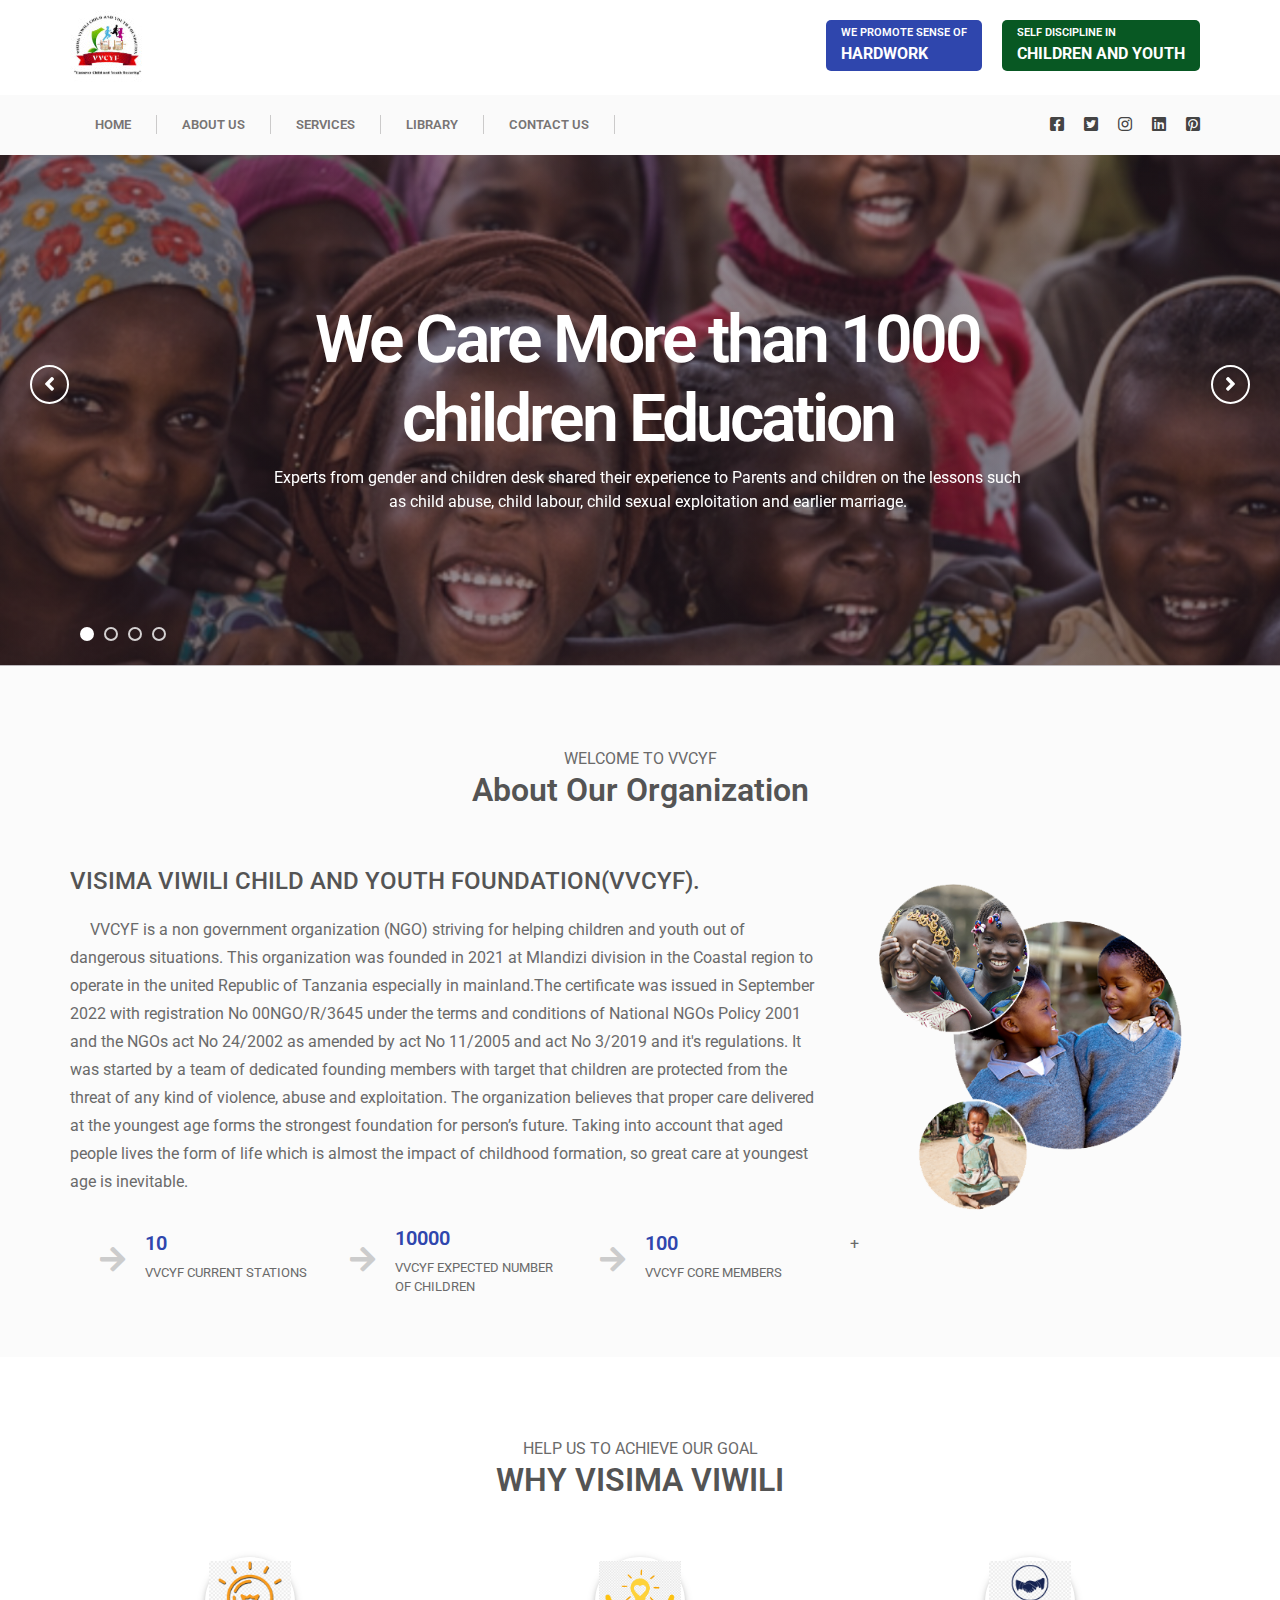
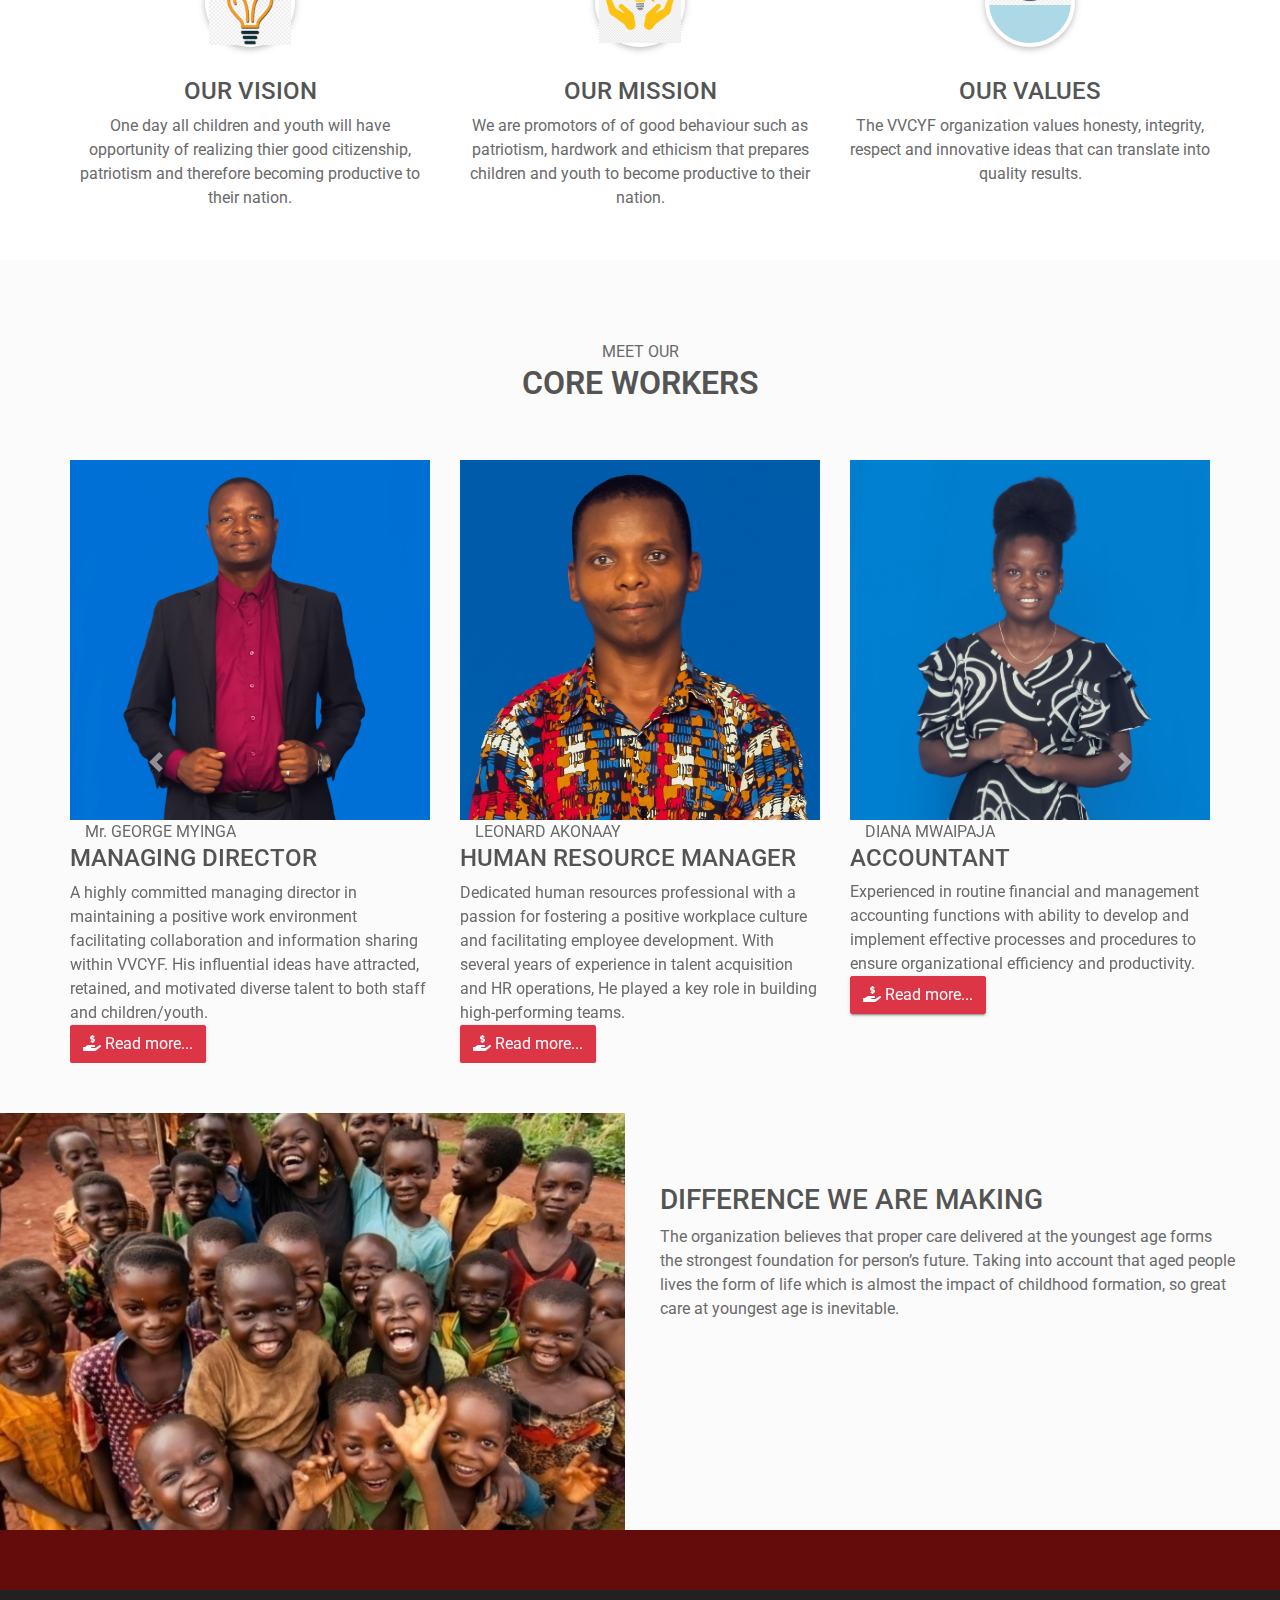
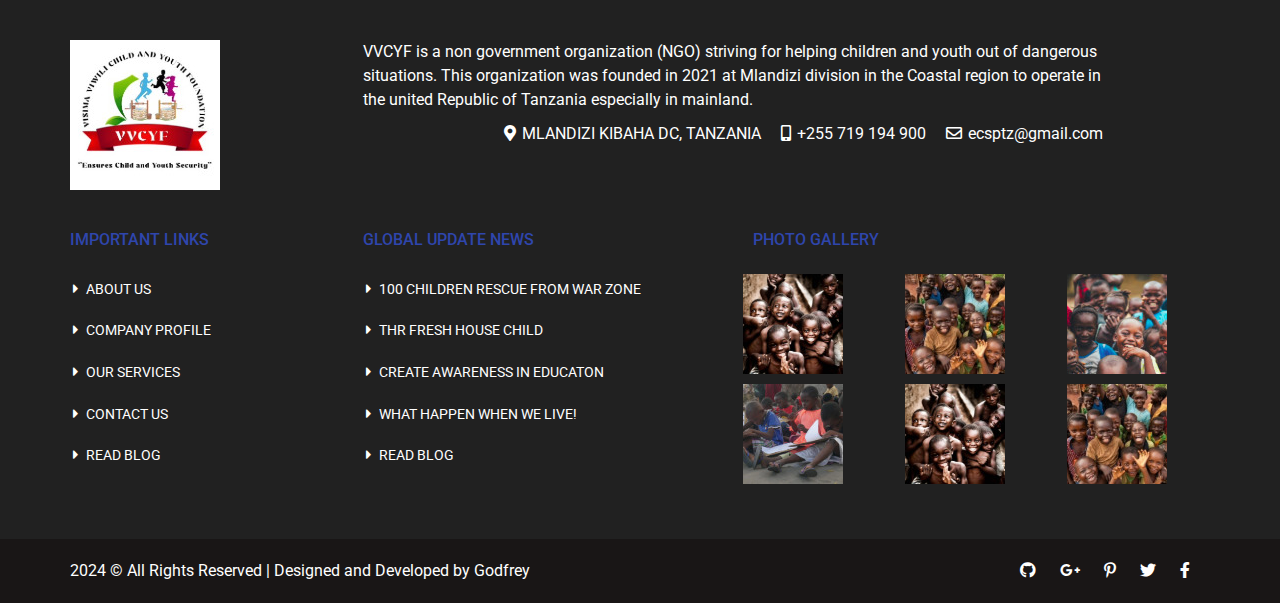
<file: index.html>
<!doctype html>
<html lang="en">

<head>
    <meta charset="utf-8">
    <meta name="viewport" content="width=device-width, initial-scale=1, shrink-to-fit=no">
    <title>VCCYF</title>
    <link rel="shortcut icon" href="assets/images/logo.jpg" type="image/x-icon">
    <link href="https://fonts.googleapis.com/css?family=Roboto:100,300,400,500,700,900" rel="stylesheet">
    <link rel="shortcut icon" href="assets/images/fav.jpg">
    <link rel="stylesheet" href="assets/css/bootstrap.min.css">
    <link rel="stylesheet" href="assets/css/all.min.css">
    <link rel="stylesheet" href="assets/plugins/slider/css/owl.carousel.min.css">
    <link rel="stylesheet" href="assets/plugins/slider/css/owl.theme.default.css">
    <link rel="stylesheet" type="text/css" href="assets/css/style.css" />
</head>

<body>
    <!-- ******************** Header Starts Here ******************* -->
    <header>
        <div class="container-fluid header-top">
            <div class="container">
                <div class="row">
                    <div class="col-md-3 logo-dv">
                        <img src="assets/images/logo_2.jpg" alt="">
                    </div>
                    <div class="col-md-9 bonto">
                        <ul>
                            <li>
                                <div class="donta-btn">
                                    <p>We promote sense of</p>
                                    <strong>Hardwork</strong>
                                </div>
                            </li>
                            <li>
                                <div class="voltterr-btn">
                                    <p>Self Discipline in</p>
                                    <strong>Children and Youth</strong>
                                </div>
                            </li>
                        </ul>
                    </div>
                </div>
            </div>
        </div>

        <!-- ******************** Nav Starts Here ******************* -->

        <div id="menu-jk" class="headwe-nav container-fluid">
            <div class="container">
                <div class="row">
                    <div class="col-lg-9 nav-div">
                        <nav class="navbar navbar-expand-lg navbar-light     ">
                            <button class="navbar-toggler" type="button" data-toggle="collapse"
                                data-target="#navbarTogglerDemo03" aria-controls="navbarTogglerDemo03"
                                aria-expanded="false" aria-label="Toggle navigation">
                                <span class="navbar-toggler-icon"></span>
                            </button>


                            <div class="collapse navbar-collapse" id="navbarTogglerDemo03">
                                <ul class="navbar-nav mr-auto mt-2 mt-lg-0">
                                    <li class="nav-item active">
                                        <a class="nav-link" href="index.html">Home </a>
                                    </li>
                                    <li class="nav-item">
                                        <a class="nav-link" href="about_us.html">About Us</a>
                                    </li>
                                    <li class="nav-item">
                                        <a class="nav-link " href="causes.html">Services</a>
                                    </li>
                                    <!-- <li class="nav-item">
                                <a class="nav-link " href="events.html"  >Events</a>
                              </li> -->
                                    <!-- <li class="nav-item">
                                        <a class="nav-link " href="blog.html">Blog</a>
                                    </li> -->
                                    <li class="nav-item">
                                        <a class="nav-link " href="library.html">Library</a>
                                    </li>
                                    <li class="nav-item">
                                        <a class="nav-link " href="contact_us.html">Contact US</a>
                                    </li>
                                </ul>

                            </div>
                        </nav>
                    </div>
                    <div class="col-lg-3 d-none d-lg-block social-div">
                        <ul class="ulright">
                            <li>
                                <a href="https://www.facebook.com/profile.php?id=100074180782464&mibextid=ZbWKwL" target="_blank">
                                    <i class="fab fa-facebook-square"></i>
                                </a>
                            </li>
                            <li>
                                <a href="https://twitter.com/vvcyf12345?t=Qtpxn9apxXy9OroY_RPIpQ&s=08" target="_blank">
                                    <i class="fab fa-twitter-square"></i>
                                </a>
                            </li>
                            <li>
                                <a href="https://www.instagram.com/stories/vvcyf/3424806337606519850?utm_source=ig_story_item_share&igsh=MTVjM2R4anljZDg3Mg==" target="_blank">
                                    <i class="fab fa-instagram"></i>
                                </a>
                            </li>
                            <li>
                                <a href="https://www.linkedin.com" target="_blank">
                                    <i class="fab fa-linkedin"></i>
                                </a>
                            </li>
                            <li>
                                <a href="https://www.pinterest.com" target="_blank">
                                    <i class="fab fa-pinterest-square"></i>
                                </a>
                            </li>
                        </ul>
                    </div>
                    
                </div>
            </div>
        </div>
    </header>

    <!-- ******************** Slider Starts Here ******************* -->



    <div class="slider">
        <!-- Set up your HTML -->
        <div class="owl-carousel ">
            <div class="slider-img">
                <div class="item">
                    <div class="slider-img"><img src="assets/images/slider/slider_g.jpg" alt=""></div>
                    <div class="container">
                        <div class="row">
                            <div class="col-lg-offset-2 col-lg-8 col-md-offset-2 col-md-8 col-sm-12 col-xs-12">
                                <div class="animated bounceInDown slider-captions">
                                    <h1 class="slider-title">We Care More than 1000 children Education</h1>
                                    <p class="slider-text hidden-xs">Experts from gender and children desk shared their
                                        experience to Parents and children on the lessons such as child abuse, child
                                        labour, child sexual exploitation and earlier marriage.</p>

                                </div>
                            </div>
                        </div>
                    </div>
                </div>
            </div>
            <div class="item">
                <div class="slider-img"><img src="assets/images/slider/g.jpg" alt=""></div>
                <div class="container">
                    <div class="row">
                        <div class="col-lg-offset-2 col-lg-8 col-md-offset-2 col-md-8 col-sm-12 col-xs-12">
                            <div class="slider-captions ">
                                <h1 class="slider-title">It's time for better help.</h1>
                                <p class="slider-text hidden-xs">In relation to self discipline, children are trained to
                                    adhere time management when performing their tasks.</p>

                            </div>
                        </div>
                    </div>
                </div>
            </div>
            <div class="item">
                <div class="slider-img"><img src="assets/images/slider/slider-3.jpg" alt=""></div>
                <div class="container">
                    <div class="row">
                        <div class="col-lg-offset-2 col-lg-8 col-md-offset-2 col-md-8 col-sm-12 col-xs-12">
                            <div class="slider-captions ">
                                <h1 class="slider-title">Insuarance Make your life Happy</h1>
                                <p class="slider-text hidden-xs">VVCYF prepare children and youth with mindset of self
                                    discipline. They are trained to control and conduct themself not only for personal
                                    improvement, but for the improvement of their future professional life too,</p>

                            </div>
                        </div>
                    </div>
                </div>
            </div>
            <div class="item">
                <div class="slider-img"><img src="assets/images/slider/v.png" alt=""></div>
                <div class="container">
                    <div class="row">
                        <div class="col-lg-offset-2 col-lg-8 col-md-offset-2 col-md-8 col-sm-12 col-xs-12">
                            <div class="slider-captions ">
                                <h1 class="slider-title">Every child Desrve to survive</h1>
                                <p class="slider-text hidden-xs">We incultivate with self discipline which will motivate
                                    them to achieve their target and perform better by never taking their job for
                                    granted..</p>

                            </div>
                        </div>
                    </div>
                </div>
            </div>

        </div>
    </div>

    <!-- ******************** About US Starts Here ******************* -->

    <div class="about-us">
        <div class="container">
            <div class="session-title">
                <p>Welcome to VVCYF</p>
                <h2>About Our Organization</h2>
            </div>
            <div class="about-row row">
                <div class="col-md-8">
                    <div class="abut-detail">
                        <h4>VISIMA VIWILI CHILD AND YOUTH FOUNDATION(VVCYF).</h4>
                        <p>VVCYF is a non government organization (NGO) striving for helping children and youth out of
                            dangerous situations. This organization was founded in 2021 at Mlandizi division in the
                            Coastal region to operate in the united Republic of Tanzania especially in mainland.The
                            certificate was issued in September 2022 with registration No 00NGO/R/3645 under the terms
                            and conditions of National NGOs Policy 2001 and the NGOs act No 24/2002 as amended by act No
                            11/2005 and act No 3/2019 and it's regulations. It was started by a team of dedicated
                            founding members with target that children are protected from the threat of any kind of
                            violence, abuse and exploitation. The organization believes that proper care delivered at
                            the youngest age forms the strongest foundation for person’s future. Taking into account
                            that aged people lives the form of life which is almost the impact of childhood formation,
                            so great care at youngest age is inevitable.</p>
                    </div>


                    <div class="row diag-ro">
                        <div class="about-diag">
                            <div class="icon"><i class="fas fa-arrow-right"></i></div>
                            <div class="tex">
                                <h5>10</h5>
                                <p>VVCYF Current stations</p>
                            </div>
                        </div>
                        <div class="about-diag">
                            <div class="icon"><i class="fas fa-arrow-right"></i></div>
                            <div class="tex">
                                <h5>10000</h5>
                                <p>VVCYF Expected number of children</p>
                            </div>
                        </div>
                        <div class="about-diag">
                            <div class="icon"><i class="fas fa-arrow-right"></i></div>
                            <div class="tex">
                                <h5>100</h5>
                                <p>VVCYF Core members</p>
                            </div>
                        </div>
                    </div>
                </div>
                <div class="col-md-4">
                    <img src="assets/images/about_img.png" alt=""> +
                </div>
            </div>
        </div>
    </div>

    <!-- ******************** Services Starts Here ******************* -->

    <section class="services container-fluid">
        <div class="container">
            <div class="session-title">
                <p>Help us to Achieve our Goal</p>
                <h2>WHY VISIMA VIWILI</h2>
            </div>
            <div class="service-row row">
                <div class="col-md-4">
                    <div class="servic-col">
                        <div class="servic-round">
                            <!-- <i class="fal fa-users" style=""></i> -->

                            <div class="caus-img">
                                <img src="assets/images/vision.png" alt="">
                            </div>
                            <!-- <p>Donate</p>  -->
                        </div>
                        <h4>OUR VISION</h4>
                        <p>One day all children and youth will have opportunity of realizing thier good citizenship,
                            patriotism and therefore becoming productive to their nation. </p>
                    </div>
                </div>
                <div class="col-md-4">
                    <div class="servic-col">
                        <div class="servic-round">
                            <div class="caus-img">
                                <img src="assets/images/mission.png" alt="">
                            </div>
                            <!-- <p>Donate</p>  -->
                        </div>
                        <h4>OUR MISSION</h4>
                        <p>We are promotors of of good behaviour such as patriotism, hardwork and ethicism that prepares
                            children and youth to become productive to their nation. </p>
                    </div>
                </div>
                <div class="col-md-4">
                    <div class="servic-col">
                        <div class="servic-round">
                            <div class="caus-img">
                                <img src="assets/images/values.png" alt="">
                            </div>
                            <!-- <p>Donate</p>  -->
                        </div>
                        <h4>OUR VALUES</h4>
                        <p>The VVCYF organization values honesty, integrity, respect and innovative ideas that can
                            translate into quality results.</p>
                    </div>
                </div>
            </div>
        </div>
    </section>



    <!-- ******************** Services Starts Here ******************* -->
    <section class="container-fluid causes">
        <div class="container">
            <div class="session-title row">
                <p>Meet our</p>
                <h2>CORE WORKERS</h2>
            </div>

           

            <div id="coreWorkersCarousel" class="carousel slide" data-ride="carousel">
                <div class="carousel-inner">

                    <div class="carousel-item active">
                        <div class="row">
                            <div class="col-md-4">
                                <div class="causen-ccover">  
                                    <div class="caus-img">
                                        <img src="assets/images/6.jpg" alt="Mr. GEORGE MYINGA" class="d-block w-100">
                                    </div>
                                    <div class="caus-info row no-margin">
                                        <span class="left-info col-12">
                                            Mr. GEORGE MYINGA
                                        </span>
                                    </div>
                                    <div class="caus-detail">
                                        <h4>MANAGING DIRECTOR</h4>
                                        <p>A highly committed managing director in maintaining a positive work environment facilitating collaboration and information sharing within VVCYF. 
                                            His influential  ideas  have attracted,  retained, and motivated diverse talent to both staff and children/youth.</p>
                                    </div>
                                    <div class="donat-btn">
                                        <button class="btn btn-danger"><i class="fas fa-hand-holding-usd"></i> Read
                                            more...</button>
                                    </div>
                                </div>
                            </div>
                            <!-- Repeat for the other team members -->
                            <div class="col-md-4">
                                <div class="causen-ccover">
                                    <div class="caus-img">
                                        <img src="assets/images/1.jpg" alt="LEONARD AKONAAY" class="d-block w-100">
                                    </div>
                                    <div class="caus-info row no-margin">
                                        <span class="left-info col-12">
                                            LEONARD AKONAAY
                                        </span>
                                    </div>
                                    <div class="caus-detail">
                                        <h4>HUMAN RESOURCE MANAGER</h4>
                                        <p>Dedicated human resources professional with a passion for fostering a positive workplace culture and facilitating employee development. With several years of experience in talent acquisition and HR operations, He played a key role in building high-performing teams.</p>
                                    </div>
                                    <div class="donat-btn">
                                        <button class="btn btn-danger"><i class="fas fa-hand-holding-usd"></i> Read
                                            more...</button>
                                    </div>
                                </div>
                            </div>
                            <div class="col-md-4">
                                <div class="causen-ccover">
                                    <div class="caus-img">
                                        <img src="assets/images/3.jpg" alt="DIANA MWAIPAYA" class="d-block w-100">
                                    </div>
                                    <div class="caus-info row no-margin">
                                        <span class="left-info col-12">
                                            DIANA MWAIPAJA
                                        </span>
                                    </div>
                                    <div class="caus-detail">
                                        <h4>ACCOUNTANT</h4>
                                        <p>Experienced in routine financial and management accounting functions with ability to develop and implement effective processes and procedures to ensure organizational efficiency and productivity.</p>
                                    </div>
                                    <div class="donat-btn">
                                        <button class="btn btn-danger"><i class="fas fa-hand-holding-usd"></i> Read
                                            more...</button>
                                    </div>
                                </div>
                            </div>
                        </div>
                    </div>

                  
                    <div class="carousel-item">
                        <div class="row">
                            <div class="col-md-4">
                                <div class="causen-ccover">
                                    <div class="caus-img">
                                        <img src="assets/images/daudi.png" alt="Mr. GEORGE MYINGA"
                                            class="d-block w-100">
                                    </div>
                                    <div class="caus-info row no-margin">
                                        <span class="left-info col-12">
                                            Mr. DAUDI ABEL KANDONGA
                                        </span>
                                    </div>
                                    <div class="caus-detail">
                                        <h4>CULTURE, ARTS & SPORTS OFFICER.</h4>
                                        <p>Experienced in visualizing and developing child's in born talents.

                                            He has responsibility to foster, facilitate, and promote good cultural
                                            values and norms, art games, and sports for child's cognitive and physical
                                            development.</p>
                                    </div>
                                    <div class="donat-btn">
                                        <button class="btn btn-danger"><i class="fas fa-hand-holding-usd"></i> Read
                                            more...</button>
                                    </div>
                                </div>
                            </div>
                            <!-- Repeat for the other team members -->
                            <div class="col-md-4">
                                <div class="causen-ccover">
                                    <div class="caus-img">
                                        <img src="assets/images/mariamu.jpg" alt="MISS MARIAM NYANGE"
                                            class="d-block w-100">
                                    </div>
                                    <div class="caus-info row no-margin">
                                        <span class="left-info col-12">
                                            MISS MARIAM HUSSEIN NYANGE
                                        </span>
                                    </div>
                                    <div class="caus-detail">
                                        <h4>INFORMATION OFFICER</h4>
                                        <p>A professional journalist who facilitate communication between VVCYF and the
                                            public.
                                            She has a role of hosting press conferences.</p>
                                    </div>
                                    <div class="donat-btn">
                                        <button class="btn btn-danger"><i class="fas fa-hand-holding-usd"></i> Read
                                            more...</button>
                                    </div>
                                </div>
                            </div>
                            <div class="col-md-4">
                                <div class="causen-ccover">
                                    <div class="caus-img">
                                        <img src="assets/images/image-1000x1000.jpg" alt="DIANA MWAIPAYA" class="d-block w-100">
                                    </div>
                                    <div class="caus-info row no-margin">
                                        <span class="left-info col-12">
                                            ALMANDA LWIMBO
                                        </span>
                                    </div>
                                    <div class="caus-detail">
                                        <h4>EXECUTIVE SECRETARY</h4>
                                        <p>Experienced in providing administrative support to the executive  Director and management of the VVCYF office.</p>
                                    </div>
                                    <div class="donat-btn">
                                        <button class="btn btn-danger"><i class="fas fa-hand-holding-usd"></i> Read
                                            more...</button>
                                    </div>
                                </div>
                            </div>
                        </div>
                    </div>
                    <div class="carousel-item">
                        <div class="row">
                            <div class="col-md-4">
                                <div class="causen-ccover">
                                    <div class="caus-img">
                                        <img src="assets/images/matron.jpg" alt="DIANA MWAIPAYA" class="d-block w-100">
                                    </div>
                                    <div class="caus-info row no-margin">
                                        <span class="left-info col-12">
                                            COLLETHA WILLIAM
                                        </span>
                                    </div>
                                    <div class="caus-detail">
                                        <h4>MATRON</h4>
                                        <p>She is competent in ensuring that safeguarding policies on child protection and health and safety are implemented effectively in and outside VVCYF</p>
                                    </div>
                                    <div class="donat-btn">
                                        <button class="btn btn-danger"><i class="fas fa-hand-holding-usd"></i> Read
                                            more...</button>
                                    </div>
                                </div>
                            </div>
                        </div>

                    </div>
                </div>
                <a class="carousel-control-prev" href="#coreWorkersCarousel" role="button" data-slide="prev">
                    <span class="carousel-control-prev-icon" aria-hidden="true"></span>
                    <span class="sr-only">Previous</span>
                </a>
                <a class="carousel-control-next" href="#coreWorkersCarousel" role="button" data-slide="next">
                    <span class="carousel-control-next-icon" aria-hidden="true"></span>
                    <span class="sr-only">Next</span>
                </a>
            </div>
        </div>
    </section>


    <!-- <section class="container-fluid causes">
        <div class="container">
            <div class="session-title row">
            <p>Meet our</p>
            <h2>CORE WORKERS</h2>
        </div>
        <div class="cuses-row row">
            <div class="col-md-4">
                <div class="causen-ccover"> 
                    
                
                <div class="caus-img">
                    <img src="assets/images/6.jpg" alt="">
                </div>
                <div class="caus-info row no-margin">
                    <span class="left-info col-12">
                        Mr. GEORGE MYINGA
                    </span>
                  
                </div>
                <div class="caus-detail">
                    <h4>MANAGING DIRECTOR</h4>
                    <p>A highly experienced Managing Director with a proven track record of driving successful business operations and achieving growth targets. Adept at leading cross-functional teams to deliver innovative solutions and cost-effective strategies. 
                        Proven ability to develop and implement effective processes.</p>
                </div>
                
                <div class="donat-btn">
                    <button class="btn btn-danger"><i class="fas fa-hand-holding-usd"></i> Read more...</button>
                </div>

            </div>

            </div>

            <div class="col-md-4">
                <div class="causen-ccover">
                    
                
                <div class="caus-img">
                    <img src="assets/images/1.jpg" alt="">
                </div>
                <div class="caus-info row no-margin">
                    <span class="left-info col-12">
                        LEONARD AKONAAY
                    </span>
                  
                </div>
                <div class="caus-detail">
                    <h4>HUMAN RESOURCE MANAGER</h4>
                    <p>Dedicated human resources professional with a passion for fostering a positive workplace culture and facilitating employee development. 
                        With eight years of experience in talent acquisition and HR operations,He played a key role in building high-performing teams.</p>
                </div>
                
                <div class="donat-btn">
                    <button class="btn btn-danger"><i class="fas fa-hand-holding-usd"></i> Read more...</button>
                </div>

            </div>

            </div>

            <div class="col-md-4">
                <div class="causen-ccover">
                    
                
                <div class="caus-img">
                    <img src="assets/images/3.jpg" alt="">
                </div>
                <div class="caus-info row no-margin">
                    <span class="left-info col-12">
                      DIANA MWAIPAYA
                    </span>
                 
                </div>
                <div class="caus-detail">
                    <h4>ACCOUNTANT</h4>
                    <p>Experienced in international financial compliance.
                         Her career started with a focus on global auditing standards, with aspirations to head international audit projects.
                         Proven ability to develop and implement effective processesand procedures to ensure organizational efficiency and productivity.</p>
                </div>
                
                <div class="donat-btn">
                    <button class="btn btn-danger"><i class="fas fa-hand-holding-usd"></i> Read more...</button>
                </div>

            </div>

            </div>
        </div>
        </div>
     </section>  -->


    <!-- ******************** Upcomming Events Starts Here ******************* -->

    <!-- <section class="upcomming container-flid">
        <div class="container">
            <div class="session-title row">
                <p>KNOW AND COME TO JOIN OUR</p>
                <h2>UPCOMING EVENTS</h2>
            </div>
            <div class="events-row row">
                <div class="col-md-4">
                    <div class="event-card">
                        <img src="assets/images/event/e1.jpg" alt="">
                        <div class="event-detail">
                            <h4>Fund Raising Event</h4>
                            <p>Estibulum at maximus neque. Etiam interdum fermentum dolor, eget placerat lorem.</p>

                            <h6>25 <sup>Th</sup> Mar 2020</h6>
                        </div>
                        <div class="plac-dat row no-margin">
                            <div class="col-7 colplac colplacll">
                                <strong>PLACE:</strong>
                                <p>EASTER COAST HOTEL, CA</p>
                            </div>
                            <div class="col-5 colplac">
                                 <strong>TICKET:</strong>
                                <p>FREE OF COST</p>
                            </div>
                        </div>
                    </div>
                </div>
                 <div class="col-md-4">
                    <div class="event-card">
                        <img src="assets/images/event/e2.jpg" alt="">
                        <div class="event-detail">
                            <h4>Fund Raising Event</h4>
                            <p>Estibulum at maximus neque. Etiam interdum fermentum dolor, eget placerat lorem.</p>

                            <h6>25 <sup>Th</sup> Mar 2020</h6>
                        </div>
                        <div class="plac-dat row no-margin">
                            <div class="col-7 colplac colplacll">
                                <strong>PLACE:</strong>
                                <p>EASTER COAST HOTEL, CA</p>
                            </div>
                            <div class="col-5 colplac">
                                 <strong>TICKET:</strong>
                                <p>FREE OF COST</p>
                            </div>
                        </div>
                    </div>
                </div>
                 <div class="col-md-4">
                    <div class="event-card">
                        <img src="assets/images/event/e3.jpg" alt="">
                        <div class="event-detail">
                            <h4>Fund Raising Event</h4>
                            <p>Estibulum at maximus neque. Etiam interdum fermentum dolor, eget placerat lorem.</p>

                            <h6>25 <sup>Th</sup> Mar 2020</h6>
                        </div>
                        <div class="plac-dat row no-margin">
                            <div class="col-7 colplac colplacll">
                                <strong>PLACE:</strong>
                                <p>EASTER COAST HOTEL, CA</p>
                            </div>
                            <div class="col-5 colplac">
                                 <strong>TICKET:</strong>
                                <p>FREE OF COST</p>
                            </div>
                        </div>
                    </div>
                </div>
            </div>
        </div>
    </section> -->


    <!-- ******************** We are Making Starts Here ******************* -->

    <div class="we-are-making container-fluid">
        <div class="row">
            <div class="col-lg-6 imag-part">
                <img src="assets/images/difference_we.jpg" alt="">
            </div>
            <div class="col-lg-6 text-part">
                <h3>DIFFERENCE WE ARE MAKING</h3>
                <p>The organization believes that proper care delivered at the youngest age forms the strongest
                    foundation for person’s future. Taking into account that aged people lives the form of life which is
                    almost the impact of childhood formation, so great care at youngest age is inevitable.</p>
                <!-- <div class="row count">
                    <div class="col-md-4">
                        <div class="count-sing">
                             <i class="fas fa-donate"></i>
                            <h2>$8765</h2>
                            <b>People Contribution</b>
                        </div>
                    </div>
                    <div class="col-md-4">
                        <div class="count-sing">
                             <i class="fas fa-users"></i>
                            <h2>$8765</h2>
                            <b>Volunteer Reached</b>
                        </div>
                    </div>
                    <div class="col-md-4">
                        <div class="count-sing">
                            <i class="fas fa-trophy"></i>
                            <h2>$8765</h2>
                            <b>Successful Project</b>
                        </div>
                    </div>
                </div> -->
            </div>
        </div>
    </div>

    <!--  ************************* Blog Starts Here ************************** -->
    <!-- <div class="blog">

        <div class="container">
            <div class="row session-title">
                <h2>Our Blog</h2>
                <p>Lorem ipsum dolor sit amet, consectetur adipiscing elit.</p>
            </div>
            <div class="row blog-row">
                <div class="col-md-6 col-sm-12">
                    <div class="blog-singe no-margin row">
                        <div class="col-sm-5 blog-img-tab">
                            <img src="assets/images/blog/blog_01.jpg" alt="">
                        </div>
                        <div class="col-sm-7 blog-content-tab">
                            <h2>Curabit finibus dui sem.</h2>
                            <p><i class="fas fa-user"><small>Admin</small></i>  <i class="fas fa-eye"><small>(12)</small></i>  <i class="fas fa-comments"><small>(12)</small></i></p>
                            <p class="blog-desic">Lorem Ipsum, type lorem then press the shortcut. The default keyboard shortcut is the same keyboard shortcut is the </p>
                            <a href="blog_single.html">Read More <i class="fas fa-arrow-right"></i></a>
                        </div>
                    </div>
                </div>
                <div class="col-md-6 col-sm-12">
                    <div class="blog-singe no-margin row">
                        <div class="col-sm-5 blog-img-tab">
                            <img src="assets/images/blog/blog_02.jpg" alt="">
                        </div>
                        <div class="col-sm-7 blog-content-tab">
                            <h2>Excepteur sint occaecat</h2>
                            <p><i class="fas fa-user"><small>Admin</small></i>  <i class="fas fa-eye"><small>(12)</small></i>  <i class="fas fa-comments"><small>(12)</small></i></p>
                            <p class="blog-desic">Lorem Ipsum, type lorem then press the shortcut. The default keyboard shortcut is the same keyboard shortcut is the </p>
                            <a href="blog_single.html">Read More <i class="fas fa-arrow-right"></i></a>
                        </div>
                    </div>
                </div>


            </div>
        </div>
    </div> -->



    <!-- ******************** Footer Starts Here ******************* -->
    <div class="footer-ablove">
        <div class="container">
            <div class="row">
                <!-- <p>Looking For Exclusive Services?
                    <button class="btn btn-default">Donate Now</button>
                </p> -->
            </div>
        </div>
    </div>
    <footer class="container-fluid footer-cont">
        <div class="container">
            <div class="footer-top row">
                <!-- <div class="col-md-4 foot-logo">
                    <h2>Charity for Educaton</h2>
                </div> -->
                <div class="col-md-3 logo-dv">
                    <img src="assets/images/logo_3.jpg" alt="">
                </div>
                <div class="col-md-8 foot-addr">
                    <p>VVCYF is a non government organization (NGO) striving for helping children and youth out of
                        dangerous situations. This organization was founded in 2021 at Mlandizi division in the Coastal
                        region to operate in the united Republic of Tanzania especially in mainland.</p>
                    <ul>
                        <li><i class="fas fa-map-marker-alt"></i> MLANDIZI KIBAHA DC, TANZANIA </li>
                        <li><i class="fas fa-mobile-alt"></i> +255 719 194 900 </li>
                        <li><i class="far fa-envelope"></i> ecsptz@gmail.com</li>
                    </ul>
                </div>
            </div>
            <div class="foot-botom row">
                <div class="col-md-3">
                    <div class="fotter-coo">
                        <h5>IMPORTANT LINKS</h5>
                        <ul>
                            <li><i class="fas fa-caret-right"></i> ABOUT US</li>
                            <li><i class="fas fa-caret-right"></i> COMPANY PROFILE</li>
                            <li><i class="fas fa-caret-right"></i> OUR SERVICES</li>
                            <li><i class="fas fa-caret-right"></i> CONTACT US</li>
                            <li><i class="fas fa-caret-right"></i> READ BLOG</li>
                        </ul>
                    </div>

                </div>
                <div class="col-md-4">
                    <div class="fotter-coo">
                        <h5>GLOBAL UPDATE NEWS</h5>
                        <ul>
                            <li><i class="fas fa-caret-right"></i> 100 CHILDREN RESCUE FROM WAR ZONE</li>
                            <li><i class="fas fa-caret-right"></i> THR FRESH HOUSE CHILD</li>
                            <li><i class="fas fa-caret-right"></i> CREATE AWARENESS IN EDUCATON</li>
                            <li><i class="fas fa-caret-right"></i> WHAT HAPPEN WHEN WE LIVE!</li>
                            <li><i class="fas fa-caret-right"></i> READ BLOG</li>
                        </ul>
                    </div>

                </div>
                <div class="col-md-5">
                    <div class="fotter-coo">
                        <h5>PHOTO GALLERY</h5>
                        <div class="gallery-row row">
                            <div class="col-md-4 col-6 gall-col">
                                <img src="assets/images/gallery/gala_1.jpg" alt="">
                            </div>
                            <div class="col-md-4 col-6 gall-col">
                                <img src="assets/images/gallery/gala_2.jpg" alt="">
                            </div>
                            <div class="col-md-4 col-6 gall-col">
                                <img src="assets/images/gallery/gala_3.jpg" alt="">
                            </div>
                            <div class="col-md-4 col-6 gall-col">
                                <img src="assets/images/gallery/gala_4.jpg" alt="">
                            </div>
                            <div class="col-md-4 col-6 gall-col">
                                <img src="assets/images/gallery/gala_1.jpg" alt="">
                            </div>
                            <div class="col-md-4 col-6 gall-col">
                                <img src="assets/images/gallery/gala_2.jpg" alt="">
                            </div>
                        </div>
                    </div>

                </div>
            </div>
        </div>
    </footer>

    <div class="copy">
        <div class="container">
            <a href="https://www.smarteyeapps.com/">2024 &copy; All Rights Reserved | Designed and Developed by
                Godfrey</a>

            <span>
                <a><i class="fab fa-github"></i></a>
                <a><i class="fab fa-google-plus-g"></i></a>
                <a><i class="fab fa-pinterest-p"></i></a>
                <a><i class="fab fa-twitter"></i></a>
                <a><i class="fab fa-facebook-f"></i></a>
            </span>
        </div>

    </div>

</body>

<script src="assets/js/jquery-3.2.1.min.js"></script>
<script src="assets/js/popper.min.js"></script>
<script src="assets/js/bootstrap.min.js"></script>
<script src="assets/plugins/scroll-fixed/jquery-scrolltofixed-min.js"></script>
<script src="assets/plugins/slider/js/owl.carousel.min.js"></script>
<script src="assets/js/script.js"></script>

</html>
</file>
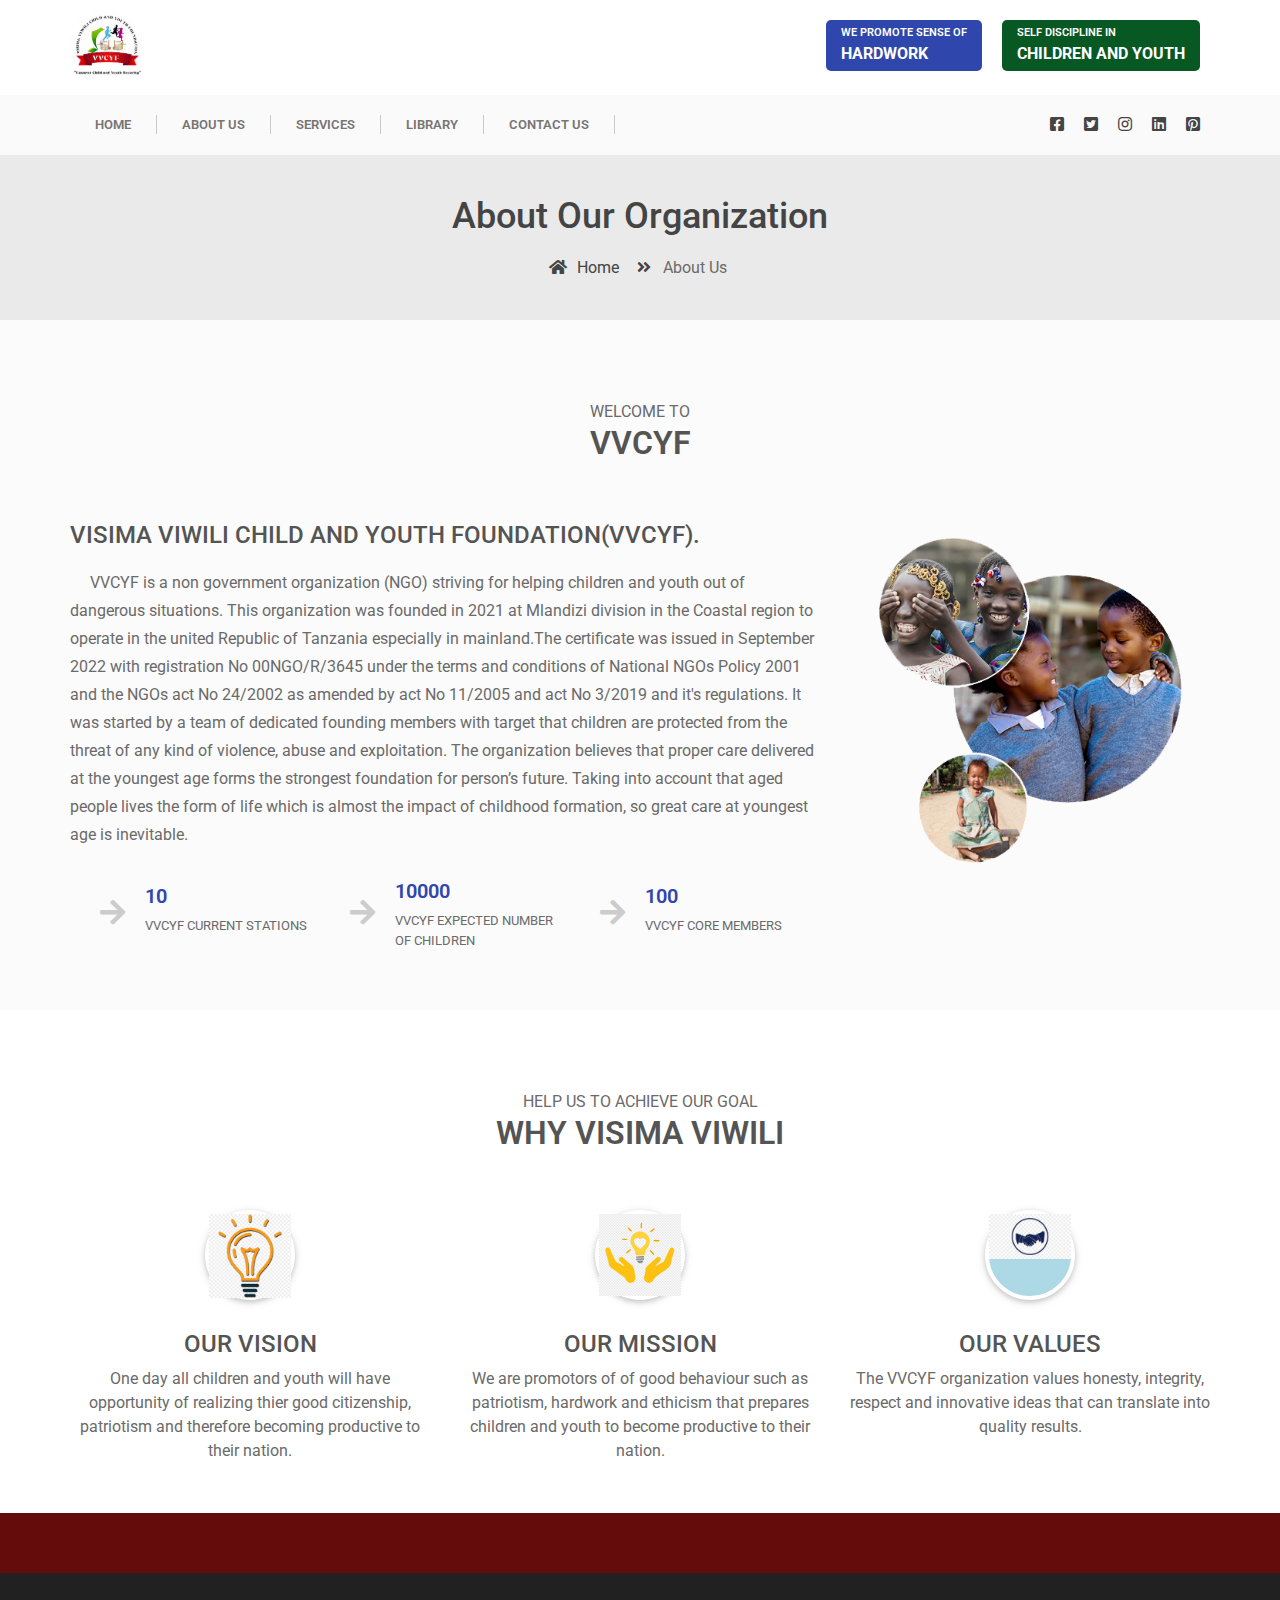
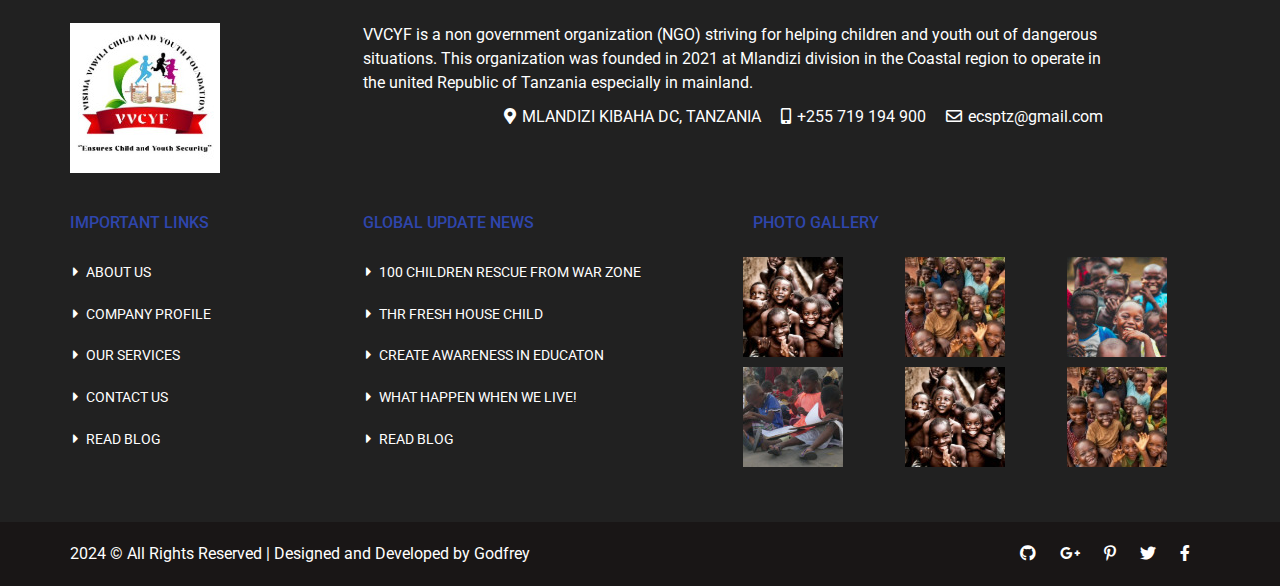
<file: about_us.html>
<!doctype html>
<html lang="en">

<head>
    <meta charset="utf-8">
    <meta name="viewport" content="width=device-width, initial-scale=1, shrink-to-fit=no">
    <title>vvcyf</title>
    <link rel="shortcut icon" href="assets/images/logo.jpg" type="image/x-icon">
    <link href="https://fonts.googleapis.com/css?family=Roboto:100,300,400,500,700,900" rel="stylesheet">
    <link rel="shortcut icon" href="assets/images/fav.jpg">
    <link rel="stylesheet" href="assets/css/bootstrap.min.css">
    <link rel="stylesheet" href="assets/css/all.min.css">
    <link rel="stylesheet" href="assets/plugins/slider/css/owl.carousel.min.css">
    <link rel="stylesheet" href="assets/plugins/slider/css/owl.theme.default.css">
    <link rel="stylesheet" type="text/css" href="assets/css/style.css" />
</head>

<body>
    <!-- ******************** Header Starts Here ******************* -->
    <header>
        <div class="container-fluid header-top">
            <div class="container">
                <div class="row">
                    <div class="col-md-3 logo-dv">
                        <img src="assets/images/logo_2.jpg" alt="">
                    </div>
                    <div class="col-md-9 bonto">
                        <ul>
                            <li><div class="donta-btn">
                                <p>We promote sense of</p>
                                <strong>Hardwork</strong>
                            </div></li>
                            <li><div class="voltterr-btn">
                                <p>Self Discipline in</p>
                                <strong>Children and Youth</strong>
                            </div></li>
                        </ul>
                    </div>
                </div>
            </div>
        </div>

     <!-- ******************** Nav Starts Here ******************* -->

        <div id="menu-jk" class="headwe-nav container-fluid">
            <div class="container">
                <div class="row">
                    <div class="col-lg-9 nav-div">
                       <nav class="navbar navbar-expand-lg navbar-light     ">
                          <button class="navbar-toggler" type="button" data-toggle="collapse" data-target="#navbarTogglerDemo03" aria-controls="navbarTogglerDemo03" aria-expanded="false" aria-label="Toggle navigation">
                            <span class="navbar-toggler-icon"></span>
                          </button>
                         

                          <div class="collapse navbar-collapse" id="navbarTogglerDemo03">
                            <ul class="navbar-nav mr-auto mt-2 mt-lg-0">
                              <li class="nav-item active">
                                <a class="nav-link" href="index.html">Home </a>
                              </li>
                              <li class="nav-item">
                                <a class="nav-link" href="about_us.html">About Us</a>
                              </li>
                              <li class="nav-item">
                                <a class="nav-link " href="causes.html"  >Services</a>
                              </li>
                               <!-- <li class="nav-item">
                                <a class="nav-link " href="events.html"  >Events</a>
                              </li> -->
                               <!-- <li class="nav-item">
                                <a class="nav-link " href="blog.html" >Blog</a>
                              </li> -->
                              <li class="nav-item">
                                <a class="nav-link " href="library.html" >Library</a>
                              </li>
                               <li class="nav-item">
                                <a class="nav-link " href="contact_us.html" >Contact US</a>
                              </li>
                            </ul>
                          
                          </div>
                        </nav>
                                            </div>
                    <div class="col-lg-3 d-none d-lg-block social-div">
                        <ul class="ulright">
                            <li>
                                <a href="https://www.facebook.com/profile.php?id=100074180782464&mibextid=ZbWKwL" target="_blank">
                                    <i class="fab fa-facebook-square"></i>
                                </a>
                            </li>
                            <li>
                                <a href="https://twitter.com/vvcyf12345?t=Qtpxn9apxXy9OroY_RPIpQ&s=08" target="_blank">
                                    <i class="fab fa-twitter-square"></i>
                                </a>
                            </li>
                            <li>
                                <a href="https://www.instagram.com/stories/vvcyf/3424806337606519850?utm_source=ig_story_item_share&igsh=MTVjM2R4anljZDg3Mg==" target="_blank">
                                    <i class="fab fa-instagram"></i>
                                </a>
                            </li>
                            <li>
                                <a href="https://www.linkedin.com" target="_blank">
                                    <i class="fab fa-linkedin"></i>
                                </a>
                            </li>
                            <li>
                                <a href="https://www.pinterest.com" target="_blank">
                                    <i class="fab fa-pinterest-square"></i>
                                </a>
                            </li>
                        </ul>
                    </div>
                </div>
            </div>
        </div>
    </header>

    
    <!--  ************************* Page Title Starts Here ************************** -->
    <div class="page-nav no-margin row">
        <div class="container">
            <div class="row">
                <h2>About Our Organization</h2>
                <ul>
                    <li> <a href="#"><i class="fas fa-home"></i> Home</a></li>
                    <li><i class="fas fa-angle-double-right"></i> About Us</li>
                </ul>
            </div>
        </div>
    </div>


    

     <!-- ******************** About US Starts Here ******************* -->

    <div class="about-us">
        <div class="container">
            <div class="session-title">
                <p>Welcome to</p>
                <h2>VVCYF</h2>
            </div>
            <div class="about-row row">
                <div class="col-md-8">
                    <div class="abut-detail">
                         <h4>VISIMA VIWILI CHILD AND YOUTH FOUNDATION(VVCYF).</h4>
                        <p>VVCYF is a non government organization (NGO) striving for helping children and youth out of dangerous situations. This organization was founded in 2021 at Mlandizi division in the Coastal region to operate in the united Republic of Tanzania especially in mainland.The certificate was issued in September 2022 with registration No 00NGO/R/3645 under the terms and conditions of National NGOs Policy 2001 and the NGOs act No 24/2002 as amended by act No 11/2005 and act No 3/2019 and it's regulations. It was started by a team of dedicated founding members with target that children are protected from the threat of any kind of violence, abuse and exploitation. The organization believes that proper care delivered at the youngest age forms the strongest foundation for person’s future. Taking into account that aged people lives the form of life which is almost the impact of childhood formation, so great care at youngest age is inevitable.</p>
                    </div>
                   

                    <div class="row diag-ro">
                        <div class="about-diag">
                            <div class="icon"><i class="fas fa-arrow-right"></i></div>
                            <div class="tex">
                                <h5>10</h5>
                                <p>VVCYF Current stations</p>
                            </div>
                        </div>
                        <div class="about-diag">
                            <div class="icon"><i class="fas fa-arrow-right"></i></div>
                            <div class="tex">
                                <h5>10000</h5>
                                <p>VVCYF Expected number of children</p>
                            </div>
                        </div>
                        <div class="about-diag">
                            <div class="icon"><i class="fas fa-arrow-right"></i></div>
                            <div class="tex">
                                <h5>100</h5>
                                <p>VVCYF Core members</p>
                            </div>
                        </div>
                    </div>
                </div>
                <div class="col-md-4">
                    <img src="assets/images/about_img.png" alt="">
                </div>
            </div>
        </div>
    </div>

     <!-- ******************** Services Starts Here ******************* -->
    
     <section class="services container-fluid">
        <div class="container">
           <div class="session-title">
               <p>Help us to Achieve our Goal</p>
               <h2>WHY VISIMA VIWILI</h2>
           </div>
           <div class="service-row row">
               <div class="col-md-4">
                   <div class="servic-col">
                       <div class="servic-round">
                        <div class="caus-img">
                            <img src="assets/images/vision.png" alt="">
                        </div>
                          <!-- <p>Donate</p>  -->
                       </div>
                       <h4>OUR VISION</h4>
                       <p>One day all children and youth will have opportunity of realizing thier good citizenship, patriotism and therefore becoming productive to their nation. </p>
                   </div>
               </div>
                <div class="col-md-4">
                   <div class="servic-col">
                       <div class="servic-round">
                        <div class="caus-img">
                            <img src="assets/images/mission.png" alt="">
                        </div>
                           <!-- <p>Donate</p>  -->
                       </div>
                       <h4>OUR MISSION</h4>
                       <p>We are promotors of of good behaviour such as patriotism, hardwork and ethicism that prepares children and youth to become productive to their nation. </p>
                   </div>
               </div>
                <div class="col-md-4">
                   <div class="servic-col">
                       <div class="servic-round">
                        <div class="caus-img">
                            <img src="assets/images/values.png" alt="">
                        </div>
                           <!-- <p>Donate</p>  -->
                       </div>
                       <h4>OUR VALUES</h4>
                       <p>The VVCYF organization values honesty, integrity, respect and innovative ideas that can translate into quality results.</p>
                   </div>
               </div>
           </div>
        </div>
    </section>



     


    <!-- ******************** Footer Starts Here ******************* -->  
    <div class="footer-ablove">
        <div class="container">
            <div class="row">
                <!-- <p>Looking For Exclusive Services?
                    <button class="btn btn-default">Donate Now</button>
                </p> -->
            </div>
        </div>
    </div>
    <footer class="container-fluid footer-cont">
        <div class="container">
            <div class="footer-top row">
                <!-- <div class="col-md-4 foot-logo">
                    <h2>Charity for Educaton</h2>
                </div> -->
                <div class="col-md-3 logo-dv">
                    <img src="assets/images/logo_3.jpg" alt="">
                </div>
                <div class="col-md-8 foot-addr">
                    <p>VVCYF is a non government organization (NGO) striving for helping children and youth out of dangerous situations. This organization was founded in 2021 at Mlandizi division in the Coastal region to operate in the united Republic of Tanzania especially in mainland.</p>
                    <ul>
                        <li><i class="fas fa-map-marker-alt"></i> MLANDIZI KIBAHA DC, TANZANIA </li>
                        <li><i class="fas fa-mobile-alt"></i> +255 719 194 900  </li>
                        <li><i class="far fa-envelope"></i> ecsptz@gmail.com</li>
                    </ul>
                </div>
            </div>
            <div class="foot-botom row">
                <div class="col-md-3">
                    <div class="fotter-coo">
                        <h5>IMPORTANT LINKS</h5>
                        <ul>
                            <li><i class="fas fa-caret-right"></i> ABOUT US</li>
                            <li><i class="fas fa-caret-right"></i> COMPANY PROFILE</li>
                            <li><i class="fas fa-caret-right"></i> OUR SERVICES</li>
                            <li><i class="fas fa-caret-right"></i> CONTACT US</li>
                            <li><i class="fas fa-caret-right"></i> READ BLOG</li>
                        </ul>
                    </div>
                    
                </div>
                 <div class="col-md-4">
                    <div class="fotter-coo">
                        <h5>GLOBAL UPDATE NEWS</h5>
                        <ul>
                            <li><i class="fas fa-caret-right"></i> 100 CHILDREN RESCUE FROM WAR ZONE</li>
                            <li><i class="fas fa-caret-right"></i> THR FRESH HOUSE CHILD</li>
                            <li><i class="fas fa-caret-right"></i> CREATE AWARENESS IN EDUCATON</li>
                            <li><i class="fas fa-caret-right"></i> WHAT HAPPEN WHEN WE LIVE!</li>
                            <li><i class="fas fa-caret-right"></i> READ BLOG</li>
                        </ul>
                    </div>
                    
                </div>
                <div class="col-md-5">
                    <div class="fotter-coo">
                        <h5>PHOTO GALLERY</h5>
                        <div class="gallery-row row">
                            <div class="col-md-4 col-6 gall-col">
                                <img src="assets/images/gallery/gala_1.jpg" alt="">
                            </div>
                            <div class="col-md-4 col-6 gall-col">
                                <img src="assets/images/gallery/gala_2.jpg" alt="">
                            </div>
                            <div class="col-md-4 col-6 gall-col">
                                <img src="assets/images/gallery/gala_3.jpg" alt="">
                            </div>
                            <div class="col-md-4 col-6 gall-col">
                                <img src="assets/images/gallery/gala_4.jpg" alt="">
                            </div>
                            <div class="col-md-4 col-6 gall-col">
                                <img src="assets/images/gallery/gala_1.jpg" alt="">
                            </div>
                            <div class="col-md-4 col-6 gall-col">
                                <img src="assets/images/gallery/gala_2.jpg" alt="">
                            </div>
                        </div>
                    </div>
                    
                </div>
            </div>
        </div>
    </footer>

     <div class="copy">
        <div class="container">
            <a href="https://www.smarteyeapps.com/">2024 &copy; All Rights Reserved | Designed and Developed by Godfrey</a>

            <span>
                <a><i class="fab fa-github"></i></a>
                <a><i class="fab fa-google-plus-g"></i></a>
                <a><i class="fab fa-pinterest-p"></i></a>
                <a><i class="fab fa-twitter"></i></a>
                <a><i class="fab fa-facebook-f"></i></a>
        </span>
        </div>

    </div>
</body>

    <script src="assets/js/jquery-3.2.1.min.js"></script>
    <script src="assets/js/popper.min.js"></script>
    <script src="assets/js/bootstrap.min.js"></script>
    <script src="assets/plugins/scroll-fixed/jquery-scrolltofixed-min.js"></script>
    <script src="assets/plugins/slider/js/owl.carousel.min.js"></script>
    <script src="assets/js/script.js"></script>
</html>
</file>
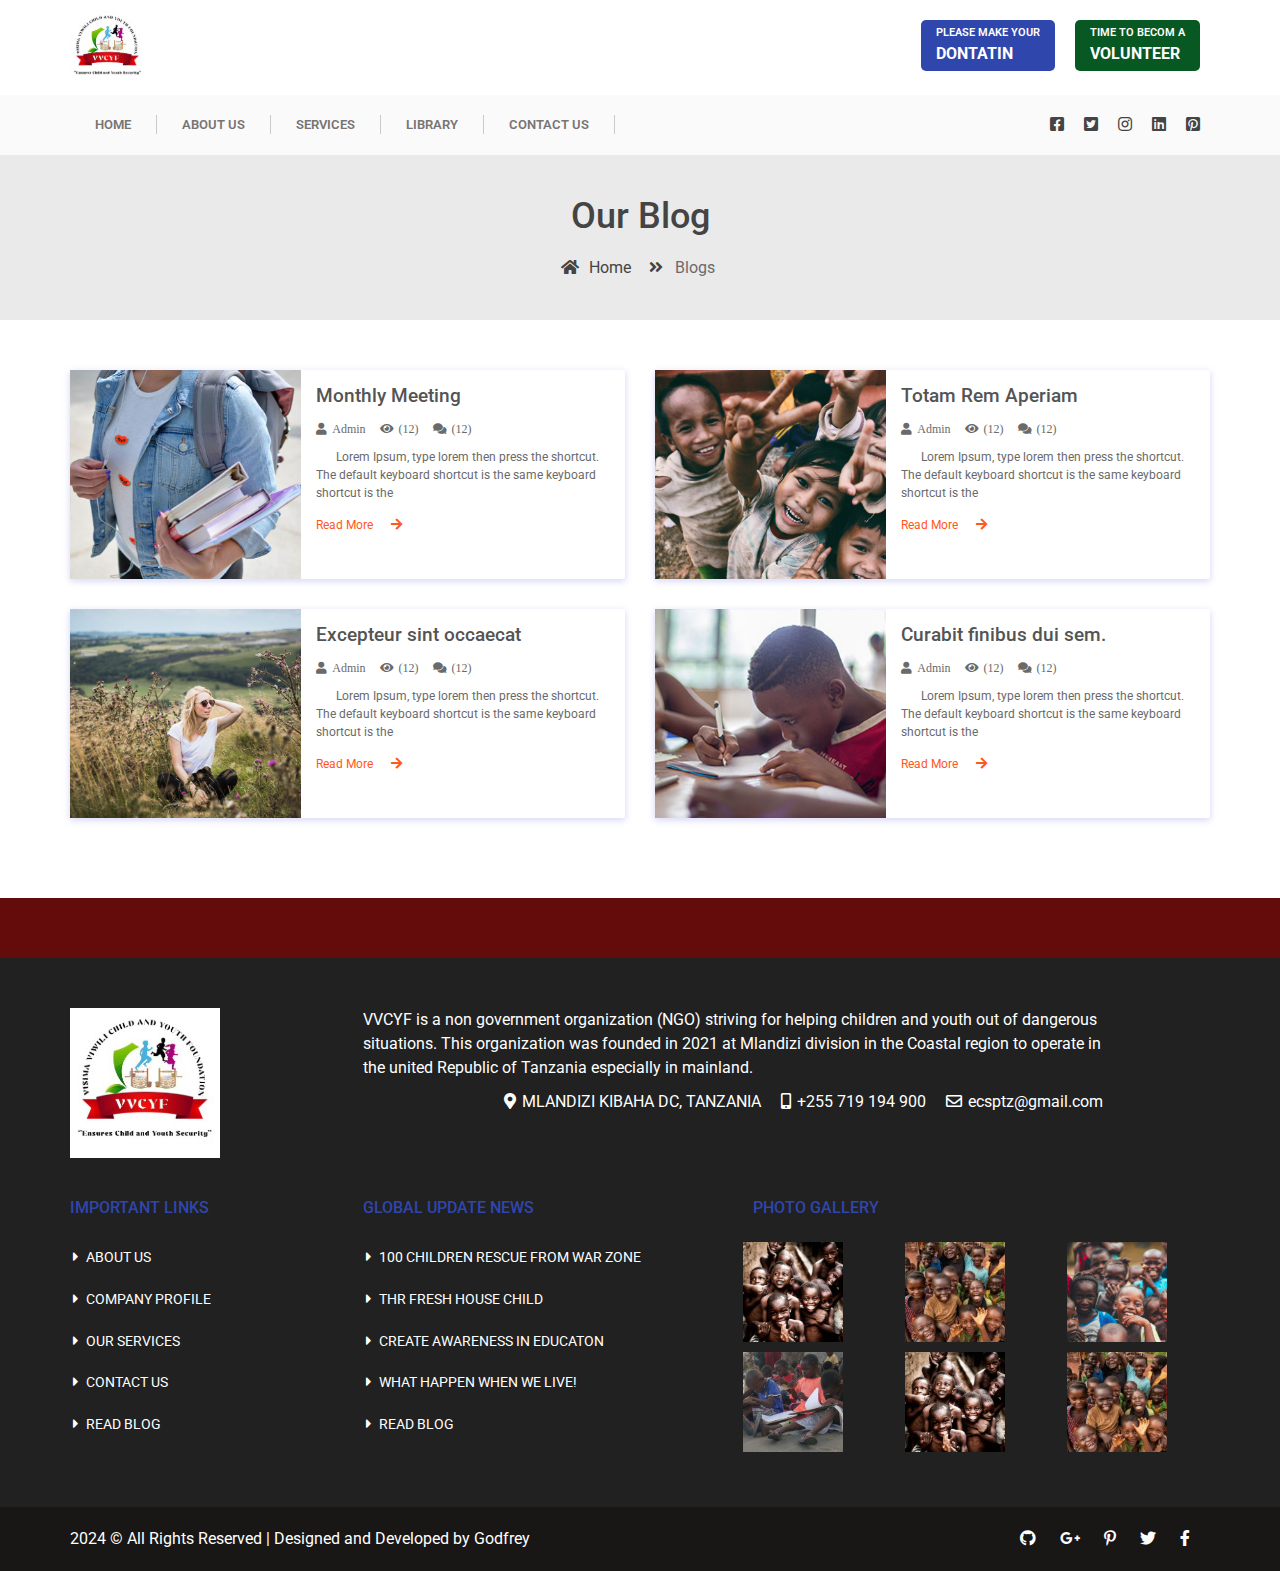
<file: blog.html>
<!doctype html>
<html lang="en">

<head>
    <meta charset="utf-8">
    <meta name="viewport" content="width=device-width, initial-scale=1, shrink-to-fit=no">
    <title>Child Education Charity | Smarteyeapps.com</title>
    <link rel="shortcut icon" href="assets/images/logo.jpg" type="image/x-icon">
    <link href="https://fonts.googleapis.com/css?family=Roboto:100,300,400,500,700,900" rel="stylesheet">
    <link rel="shortcut icon" href="assets/images/fav.jpg">
    <link rel="stylesheet" href="assets/css/bootstrap.min.css">
    <link rel="stylesheet" href="assets/css/all.min.css">
    <link rel="stylesheet" href="assets/plugins/slider/css/owl.carousel.min.css">
    <link rel="stylesheet" href="assets/plugins/slider/css/owl.theme.default.css">
    <link rel="stylesheet" type="text/css" href="assets/css/style.css" />
</head>

<body>
    <!-- ******************** Header Starts Here ******************* -->
    <header>
        <div class="container-fluid header-top">
            <div class="container">
                <div class="row">
                    <div class="col-md-3 logo-dv">
                        <img src="assets/images/logo_2.jpg" alt="">
                    </div>
                    <div class="col-md-9 bonto">
                        <ul>
                            <li><div class="donta-btn">
                                <p>Please make your</p>
                                <strong>Dontatin</strong>
                            </div></li>
                            <li><div class="voltterr-btn">
                                <p>Time to Becom a</p>
                                <strong>Volunteer</strong>
                            </div></li>
                        </ul>
                    </div>
                </div>
            </div>
        </div>

     <!-- ******************** Nav Starts Here ******************* -->

        <div id="menu-jk" class="headwe-nav container-fluid">
            <div class="container">
                <div class="row">
                    <div class="col-lg-9 nav-div">
                       <nav class="navbar navbar-expand-lg navbar-light     ">
                          <button class="navbar-toggler" type="button" data-toggle="collapse" data-target="#navbarTogglerDemo03" aria-controls="navbarTogglerDemo03" aria-expanded="false" aria-label="Toggle navigation">
                            <span class="navbar-toggler-icon"></span>
                          </button>
                         

                          <div class="collapse navbar-collapse" id="navbarTogglerDemo03">
                            <ul class="navbar-nav mr-auto mt-2 mt-lg-0">
                              <li class="nav-item active">
                                <a class="nav-link" href="index.html">Home </a>
                              </li>
                              <li class="nav-item">
                                <a class="nav-link" href="about_us.html">About Us</a>
                              </li>
                              <li class="nav-item">
                                <a class="nav-link " href="causes.html"  >Services</a>
                              </li>
                               <!-- <li class="nav-item">
                                <a class="nav-link " href="events.html"  >Events</a>
                              </li> -->
                               <!-- <li class="nav-item">
                                <a class="nav-link " href="blog.html" >Blog</a>
                              </li> -->
                              <li class="nav-item">
                                <a class="nav-link " href="library.html" >Library</a>
                              </li>
                               <li class="nav-item">
                                <a class="nav-link " href="contact_us.html" >Contact US</a>
                              </li>
                            </ul>
                          
                          </div>
                        </nav>
                                            </div>
                    <div class="col-lg-3 d-none d-lg-block social-div">
                        <ul class="ulright">
                            <li>
                                <a href="https://www.facebook.com/profile.php?id=100074180782464&mibextid=ZbWKwL" target="_blank">
                                    <i class="fab fa-facebook-square"></i>
                                </a>
                            </li>
                            <li>
                                <a href="https://twitter.com/vvcyf12345?t=Qtpxn9apxXy9OroY_RPIpQ&s=08" target="_blank">
                                    <i class="fab fa-twitter-square"></i>
                                </a>
                            </li>
                            <li>
                                <a href="https://www.instagram.com/stories/vvcyf/3424806337606519850?utm_source=ig_story_item_share&igsh=MTVjM2R4anljZDg3Mg==" target="_blank">
                                    <i class="fab fa-instagram"></i>
                                </a>
                            </li>
                            <li>
                                <a href="https://www.linkedin.com" target="_blank">
                                    <i class="fab fa-linkedin"></i>
                                </a>
                            </li>
                            <li>
                                <a href="https://www.pinterest.com" target="_blank">
                                    <i class="fab fa-pinterest-square"></i>
                                </a>
                            </li>
                        </ul>
                    </div>
                </div>
            </div>
        </div>
    </header>

    
    <!--  ************************* Page Title Starts Here ************************** -->
    <div class="page-nav no-margin row">
        <div class="container">
            <div class="row">
                <h2>Our Blog</h2>
                <ul>
                    <li> <a href="#"><i class="fas fa-home"></i> Home</a></li>
                    <li><i class="fas fa-angle-double-right"></i> Blogs</li>
                </ul>
            </div>
        </div>
    </div>


    


     <!--  ************************* Blog Starts Here ************************** -->
    <div class="blog">

        <div class="container">
            <div class="row">
                <div class="col-md-6 col-sm-12">
                    <div class="blog-singe no-margin row">
                        <div class="col-sm-5 blog-img-tab">
                            <img src="assets/images/blog/blog_01.jpg" alt="">
                        </div>
                        <div class="col-sm-7 blog-content-tab">
                            <h2>Monthly Meeting</h2>
                            <p><i class="fas fa-user"><small>Admin</small></i>  <i class="fas fa-eye"><small>(12)</small></i>  <i class="fas fa-comments"><small>(12)</small></i></p>
                            <p class="blog-desic">Lorem Ipsum, type lorem then press the shortcut. The default keyboard shortcut is the same keyboard shortcut is the </p>
                            <a href="blog_single.html">Read More <i class="fas fa-arrow-right"></i></a>
                        </div>
                    </div>
                </div>
                <div class="col-md-6 col-sm-12">
                    <div class="blog-singe no-margin row">
                        <div class="col-sm-5 blog-img-tab">
                            <img src="assets/images/blog/blog_02.jpg" alt="">
                        </div>
                        <div class="col-sm-7 blog-content-tab">
                            <h2>Totam Rem Aperiam</h2>
                            <p><i class="fas fa-user"><small>Admin</small></i>  <i class="fas fa-eye"><small>(12)</small></i>  <i class="fas fa-comments"><small>(12)</small></i></p>
                            <p class="blog-desic">Lorem Ipsum, type lorem then press the shortcut. The default keyboard shortcut is the same keyboard shortcut is the </p>
                            <a href="blog_single.html">Read More <i class="fas fa-arrow-right"></i></a>
                        </div>
                    </div>
                </div>
                <div class="col-md-6 col-sm-12">
                    <div class="blog-singe no-margin row">
                        <div class="col-sm-5 blog-img-tab">
                            <img src="assets/images/blog/blog_04.jpg" alt="">
                        </div>
                        <div class="col-sm-7 blog-content-tab">
                            <h2>Excepteur sint occaecat</h2>
                            <p><i class="fas fa-user"><small>Admin</small></i>  <i class="fas fa-eye"><small>(12)</small></i>  <i class="fas fa-comments"><small>(12)</small></i></p>
                            <p class="blog-desic">Lorem Ipsum, type lorem then press the shortcut. The default keyboard shortcut is the same keyboard shortcut is the </p>
                            <a href="blog_single.html">Read More <i class="fas fa-arrow-right"></i></a>
                        </div>
                    </div>
                </div>
                <div class="col-md-6 col-sm-12">
                    <div class="blog-singe no-margin row">
                        <div class="col-sm-5 blog-img-tab">
                            <img src="assets/images/blog/blog_03.jpg" alt="">
                        </div>
                        <div class="col-sm-7 blog-content-tab">
                            <h2>Curabit finibus dui sem.</h2>
                            <p><i class="fas fa-user"><small>Admin</small></i>  <i class="fas fa-eye"><small>(12)</small></i>  <i class="fas fa-comments"><small>(12)</small></i></p>
                            <p class="blog-desic">Lorem Ipsum, type lorem then press the shortcut. The default keyboard shortcut is the same keyboard shortcut is the </p>
                            <a href="blog_single.html">Read More <i class="fas fa-arrow-right"></i></a>
                        </div>
                    </div>
                </div>
            </div>
        </div>
    </div>
     


    <!-- ******************** Footer Starts Here ******************* -->  
    <div class="footer-ablove">
        <div class="container">
            <div class="row">
                <!-- <p>Looking For Exclusive Services?
                    <button class="btn btn-default">Donate Now</button>
                </p> -->
            </div>
        </div>
    </div>
    <footer class="container-fluid footer-cont">
        <div class="container">
            <div class="footer-top row">
                <!-- <div class="col-md-4 foot-logo">
                    <h2>Charity for Educaton</h2>
                </div> -->
                <div class="col-md-3 logo-dv">
                    <img src="assets/images/logo_3.jpg" alt="">
                </div>
                <div class="col-md-8 foot-addr">
                    <p>VVCYF is a non government organization (NGO) striving for helping children and youth out of dangerous situations. This organization was founded in 2021 at Mlandizi division in the Coastal region to operate in the united Republic of Tanzania especially in mainland.</p>
                    <ul>
                        <li><i class="fas fa-map-marker-alt"></i> MLANDIZI KIBAHA DC, TANZANIA </li>
                        <li><i class="fas fa-mobile-alt"></i> +255 719 194 900  </li>
                        <li><i class="far fa-envelope"></i> ecsptz@gmail.com</li>
                    </ul>
                </div>
            </div>
            <div class="foot-botom row">
                <div class="col-md-3">
                    <div class="fotter-coo">
                        <h5>IMPORTANT LINKS</h5>
                        <ul>
                            <li><i class="fas fa-caret-right"></i> ABOUT US</li>
                            <li><i class="fas fa-caret-right"></i> COMPANY PROFILE</li>
                            <li><i class="fas fa-caret-right"></i> OUR SERVICES</li>
                            <li><i class="fas fa-caret-right"></i> CONTACT US</li>
                            <li><i class="fas fa-caret-right"></i> READ BLOG</li>
                        </ul>
                    </div>
                    
                </div>
                 <div class="col-md-4">
                    <div class="fotter-coo">
                        <h5>GLOBAL UPDATE NEWS</h5>
                        <ul>
                            <li><i class="fas fa-caret-right"></i> 100 CHILDREN RESCUE FROM WAR ZONE</li>
                            <li><i class="fas fa-caret-right"></i> THR FRESH HOUSE CHILD</li>
                            <li><i class="fas fa-caret-right"></i> CREATE AWARENESS IN EDUCATON</li>
                            <li><i class="fas fa-caret-right"></i> WHAT HAPPEN WHEN WE LIVE!</li>
                            <li><i class="fas fa-caret-right"></i> READ BLOG</li>
                        </ul>
                    </div>
                    
                </div>
                <div class="col-md-5">
                    <div class="fotter-coo">
                        <h5>PHOTO GALLERY</h5>
                        <div class="gallery-row row">
                            <div class="col-md-4 col-6 gall-col">
                                <img src="assets/images/gallery/gala_1.jpg" alt="">
                            </div>
                            <div class="col-md-4 col-6 gall-col">
                                <img src="assets/images/gallery/gala_2.jpg" alt="">
                            </div>
                            <div class="col-md-4 col-6 gall-col">
                                <img src="assets/images/gallery/gala_3.jpg" alt="">
                            </div>
                            <div class="col-md-4 col-6 gall-col">
                                <img src="assets/images/gallery/gala_4.jpg" alt="">
                            </div>
                            <div class="col-md-4 col-6 gall-col">
                                <img src="assets/images/gallery/gala_1.jpg" alt="">
                            </div>
                            <div class="col-md-4 col-6 gall-col">
                                <img src="assets/images/gallery/gala_2.jpg" alt="">
                            </div>
                        </div>
                    </div>
                    
                </div>
            </div>
        </div>
    </footer>

     <div class="copy">
        <div class="container">
            <a href="https://www.smarteyeapps.com/">2024 &copy; All Rights Reserved | Designed and Developed by Godfrey</a>

            <span>
                <a><i class="fab fa-github"></i></a>
                <a><i class="fab fa-google-plus-g"></i></a>
                <a><i class="fab fa-pinterest-p"></i></a>
                <a><i class="fab fa-twitter"></i></a>
                <a><i class="fab fa-facebook-f"></i></a>
        </span>
        </div>

    </div>

</body>

    <script src="assets/js/jquery-3.2.1.min.js"></script>
    <script src="assets/js/popper.min.js"></script>
    <script src="assets/js/bootstrap.min.js"></script>
    <script src="assets/plugins/scroll-fixed/jquery-scrolltofixed-min.js"></script>
    <script src="assets/plugins/slider/js/owl.carousel.min.js"></script>
    <script src="assets/js/script.js"></script>
</html>
</file>
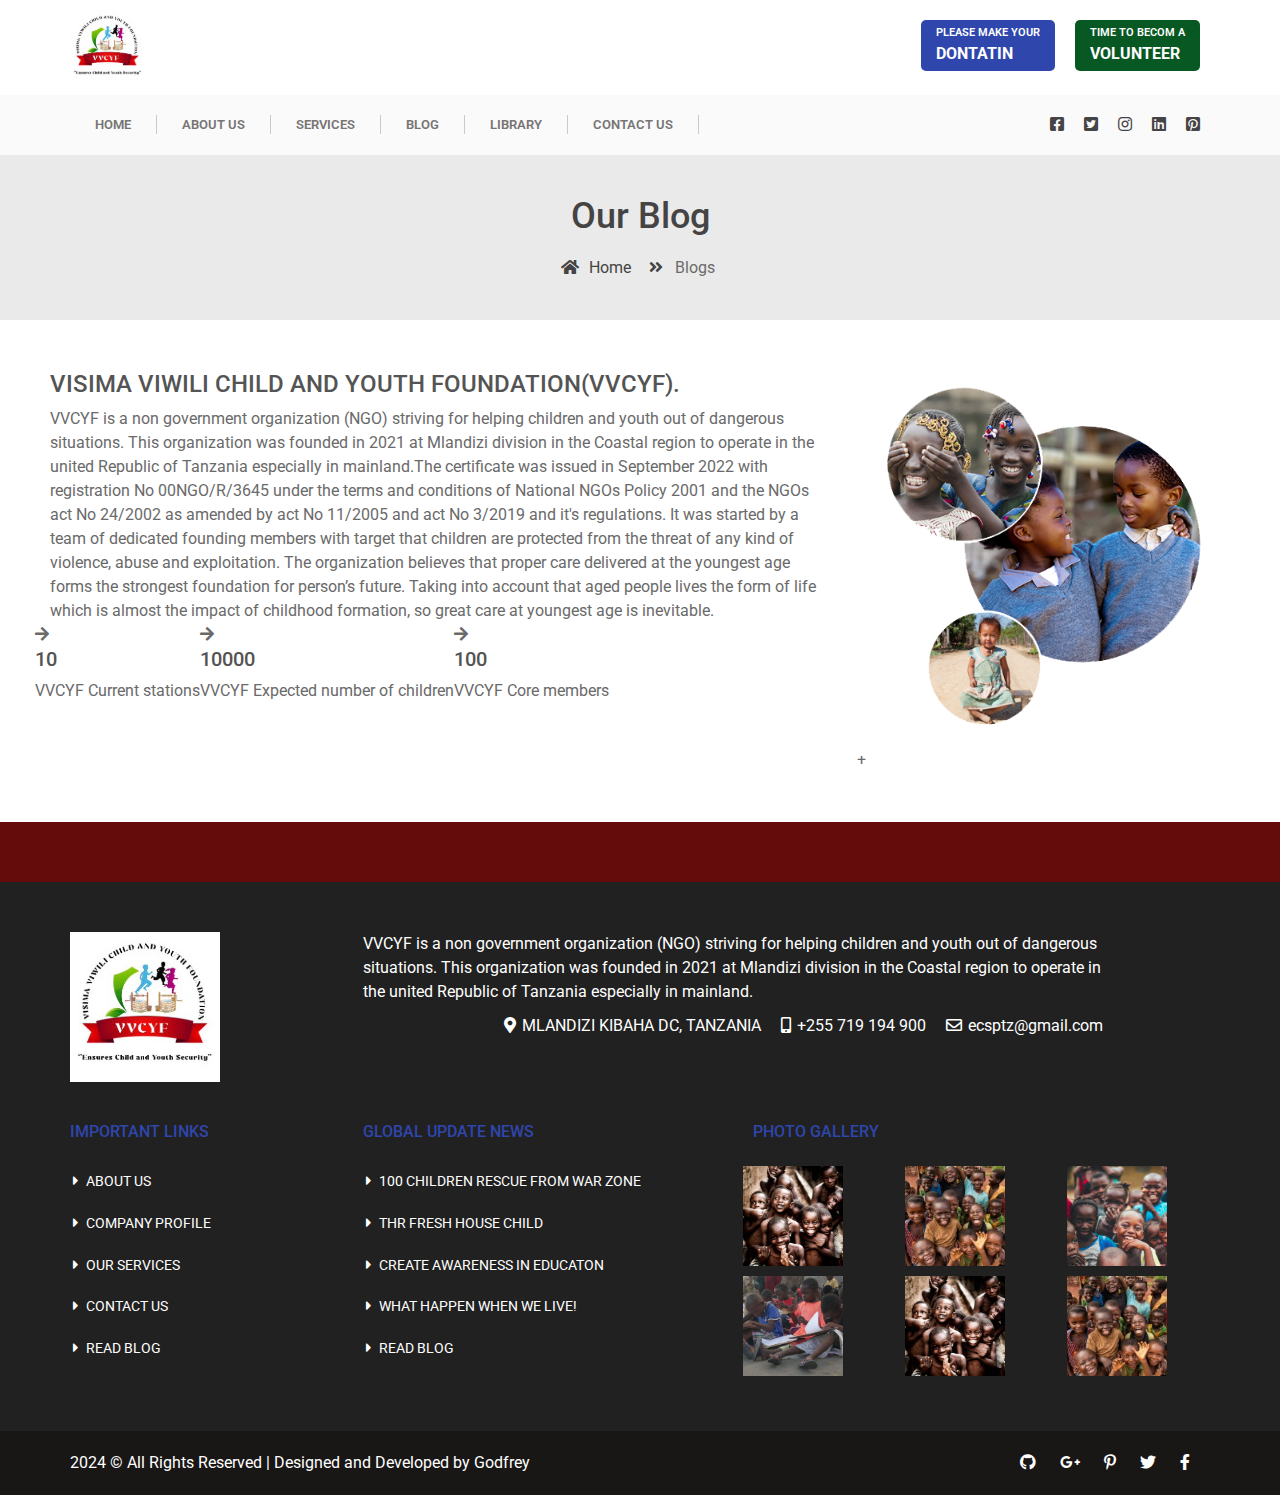
<file: blog_single.html>
<!doctype html>
<html lang="en">

<head>
    <meta charset="utf-8">
    <meta name="viewport" content="width=device-width, initial-scale=1, shrink-to-fit=no">
    <title>Child Education Charity | Smarteyeapps.com</title>
    <link rel="shortcut icon" href="assets/images/logo.jpg" type="image/x-icon">
    <link href="https://fonts.googleapis.com/css?family=Roboto:100,300,400,500,700,900" rel="stylesheet">
    <link rel="shortcut icon" href="assets/images/fav.jpg">
    <link rel="stylesheet" href="assets/css/bootstrap.min.css">
    <link rel="stylesheet" href="assets/css/all.min.css">
    <link rel="stylesheet" href="assets/plugins/slider/css/owl.carousel.min.css">
    <link rel="stylesheet" href="assets/plugins/slider/css/owl.theme.default.css">
    <link rel="stylesheet" type="text/css" href="assets/css/style.css" />
</head>

<body>
    <!-- ******************** Header Starts Here ******************* -->
    <header>
        <div class="container-fluid header-top">
            <div class="container">
                <div class="row">
                    <div class="col-md-3 logo-dv">
                        <img src="assets/images/logo_2.jpg" alt="">
                    </div>
                    <div class="col-md-9 bonto">
                        <ul>
                            <li><div class="donta-btn">
                                <p>Please make your</p>
                                <strong>Dontatin</strong>
                            </div></li>
                            <li><div class="voltterr-btn">
                                <p>Time to Becom a</p>
                                <strong>Volunteer</strong>
                            </div></li>
                        </ul>
                    </div>
                </div>
            </div>
        </div>

     <!-- ******************** Nav Starts Here ******************* -->

        <div id="menu-jk" class="headwe-nav container-fluid">
            <div class="container">
                <div class="row">
                    <div class="col-lg-9 nav-div">
                       <nav class="navbar navbar-expand-lg navbar-light     ">
                          <button class="navbar-toggler" type="button" data-toggle="collapse" data-target="#navbarTogglerDemo03" aria-controls="navbarTogglerDemo03" aria-expanded="false" aria-label="Toggle navigation">
                            <span class="navbar-toggler-icon"></span>
                          </button>
                         

                          <div class="collapse navbar-collapse" id="navbarTogglerDemo03">
                            <ul class="navbar-nav mr-auto mt-2 mt-lg-0">
                              <li class="nav-item active">
                                <a class="nav-link" href="index.html">Home </a>
                              </li>
                              <li class="nav-item">
                                <a class="nav-link" href="about_us.html">About Us</a>
                              </li>
                              <li class="nav-item">
                                <a class="nav-link " href="causes.html"  >Services</a>
                              </li>
                               <!-- <li class="nav-item">
                                <a class="nav-link " href="events.html"  >Events</a>
                              </li> -->
                               <li class="nav-item">
                                <a class="nav-link " href="blog.html" >Blog</a>
                              </li>
                              <li class="nav-item">
                                <a class="nav-link " href="library.html" >Library</a>
                              </li>
                               <li class="nav-item">
                                <a class="nav-link " href="contact_us.html" >Contact US</a>
                              </li>
                            </ul>
                          
                          </div>
                        </nav>
                                            </div>
                    <div class="col-lg-3 d-none d-lg-block social-div">
                        <ul class="ulright">
                            <li>
                                <a href="https://www.facebook.com/profile.php?id=100074180782464&mibextid=ZbWKwL" target="_blank">
                                    <i class="fab fa-facebook-square"></i>
                                </a>
                            </li>
                            <li>
                                <a href="https://twitter.com/vvcyf12345?t=Qtpxn9apxXy9OroY_RPIpQ&s=08" target="_blank">
                                    <i class="fab fa-twitter-square"></i>
                                </a>
                            </li>
                            <li>
                                <a href="https://www.instagram.com/stories/vvcyf/3424806337606519850?utm_source=ig_story_item_share&igsh=MTVjM2R4anljZDg3Mg==" target="_blank">
                                    <i class="fab fa-instagram"></i>
                                </a>
                            </li>
                            <li>
                                <a href="https://www.linkedin.com" target="_blank">
                                    <i class="fab fa-linkedin"></i>
                                </a>
                            </li>
                            <li>
                                <a href="https://www.pinterest.com" target="_blank">
                                    <i class="fab fa-pinterest-square"></i>
                                </a>
                            </li>
                        </ul>
                    </div>
                </div>
            </div>
        </div>
    </header>

    
    <!--  ************************* Page Title Starts Here ************************** -->
    <div class="page-nav no-margin row">
        <div class="container">
            <div class="row">
                <h2>Our Blog</h2>
                <ul>
                    <li> <a href="#"><i class="fas fa-home"></i> Home</a></li>
                    <li><i class="fas fa-angle-double-right"></i> Blogs</li>
                </ul>
            </div>
        </div>
    </div>


    


     <!--  ************************* Blog Starts Here ************************** -->
    <!-- <div class="blog">

        <div class="container">
            <div class="row">
                <div class="col-md-6 col-sm-12">
                    <div class="blog-singe no-margin row">
                        <div class="col-sm-5 blog-img-tab">
                            <img src="assets/images/blog/blog_01.jpg" alt="">
                        </div>
                        <div class="col-sm-7 blog-content-tab">
                            <h2>Consequuntur magni</h2>
                            <p><i class="fas fa-user"><small>Admin</small></i>  <i class="fas fa-eye"><small>(12)</small></i>  <i class="fas fa-comments"><small>(12)</small></i></p>
                            <p class="blog-desic">Lorem Ipsum, type lorem then press the shortcut. The default keyboard shortcut is the same keyboard shortcut is the </p>
                            <a href="blog_single.html">Read More <i class="fas fa-arrow-right"></i></a>
                        </div>
                    </div>
                </div>
                <div class="col-md-6 col-sm-12">
                    <div class="blog-singe no-margin row">
                        <div class="col-sm-5 blog-img-tab">
                            <img src="assets/images/blog/blog_02.jpg" alt="">
                        </div>
                        <div class="col-sm-7 blog-content-tab">
                            <h2>Totam Rem Aperiam</h2>
                            <p><i class="fas fa-user"><small>Admin</small></i>  <i class="fas fa-eye"><small>(12)</small></i>  <i class="fas fa-comments"><small>(12)</small></i></p>
                            <p class="blog-desic">Lorem Ipsum, type lorem then press the shortcut. The default keyboard shortcut is the same keyboard shortcut is the </p>
                            <a href="blog_single.html">Read More <i class="fas fa-arrow-right"></i></a>
                        </div>
                    </div>
                </div>
                <div class="col-md-6 col-sm-12">
                    <div class="blog-singe no-margin row">
                        <div class="col-sm-5 blog-img-tab">
                            <img src="assets/images/blog/blog_04.jpg" alt="">
                        </div>
                        <div class="col-sm-7 blog-content-tab">
                            <h2>Excepteur sint occaecat</h2>
                            <p><i class="fas fa-user"><small>Admin</small></i>  <i class="fas fa-eye"><small>(12)</small></i>  <i class="fas fa-comments"><small>(12)</small></i></p>
                            <p class="blog-desic">Lorem Ipsum, type lorem then press the shortcut. The default keyboard shortcut is the same keyboard shortcut is the </p>
                            <a href="blog_single.html">Read More <i class="fas fa-arrow-right"></i></a>
                        </div>
                    </div>
                </div>
                <div class="col-md-6 col-sm-12">
                    <div class="blog-singe no-margin row">
                        <div class="col-sm-5 blog-img-tab">
                            <img src="assets/images/blog/blog_03.jpg" alt="">
                        </div>
                        <div class="col-sm-7 blog-content-tab">
                            <h2>Curabit finibus dui sem.</h2>
                            <p><i class="fas fa-user"><small>Admin</small></i>  <i class="fas fa-eye"><small>(12)</small></i>  <i class="fas fa-comments"><small>(12)</small></i></p>
                            <p class="blog-desic">Lorem Ipsum, type lorem then press the shortcut. The default keyboard shortcut is the same keyboard shortcut is the </p>
                            <a href="blog_single.html">Read More <i class="fas fa-arrow-right"></i></a>
                        </div>
                    </div>
                </div>
            </div>
        </div>
    </div> -->
    <div class="blog">
        <div class="about-row row">
            <div class="col-md-8">
                <div class="abut-detail">
                     <h4>VISIMA VIWILI CHILD AND YOUTH FOUNDATION(VVCYF).</h4>
                    <p>VVCYF is a non government organization (NGO) striving for helping children and youth out of dangerous situations. This organization was founded in 2021 at Mlandizi division in the Coastal region to operate in the united Republic of Tanzania especially in mainland.The certificate was issued in September 2022 with registration No 00NGO/R/3645 under the terms and conditions of National NGOs Policy 2001 and the NGOs act No 24/2002 as amended by act No 11/2005 and act No 3/2019 and it's regulations. It was started by a team of dedicated founding members with target that children are protected from the threat of any kind of violence, abuse and exploitation. The organization believes that proper care delivered at the youngest age forms the strongest foundation for person’s future. Taking into account that aged people lives the form of life which is almost the impact of childhood formation, so great care at youngest age is inevitable.</p>
                </div>
               

                <div class="row diag-ro">
                    <div class="about-diag">
                        <div class="icon"><i class="fas fa-arrow-right"></i></div>
                        <div class="tex">
                            <h5>10</h5>
                            <p>VVCYF Current stations</p>
                        </div>
                    </div>
                    <div class="about-diag">
                        <div class="icon"><i class="fas fa-arrow-right"></i></div>
                        <div class="tex">
                            <h5>10000</h5>
                            <p>VVCYF Expected number of children</p>
                        </div>
                    </div>
                    <div class="about-diag">
                        <div class="icon"><i class="fas fa-arrow-right"></i></div>
                        <div class="tex">
                            <h5>100</h5>
                            <p>VVCYF Core members</p>
                        </div>
                    </div>
                </div>
            </div>
            <div class="col-md-4">
                <img src="assets/images/about_img.png" alt=""> +
            </div>
        </div>

    </div>
     


    <!-- ******************** Footer Starts Here ******************* -->  
    <div class="footer-ablove">
        <div class="container">
            <div class="row">
                <!-- <p>Looking For Exclusive Services?
                    <button class="btn btn-default">Donate Now</button>
                </p> -->
            </div>
        </div>
    </div>
    <footer class="container-fluid footer-cont">
        <div class="container">
            <div class="footer-top row">
                <!-- <div class="col-md-4 foot-logo">
                    <h2>Charity for Educaton</h2>
                </div> -->
                <div class="col-md-3 logo-dv">
                    <img src="assets/images/logo_3.jpg" alt="">
                </div>
                <div class="col-md-8 foot-addr">
                    <p>VVCYF is a non government organization (NGO) striving for helping children and youth out of dangerous situations. This organization was founded in 2021 at Mlandizi division in the Coastal region to operate in the united Republic of Tanzania especially in mainland.</p>
                    <ul>
                        <li><i class="fas fa-map-marker-alt"></i> MLANDIZI KIBAHA DC, TANZANIA </li>
                        <li><i class="fas fa-mobile-alt"></i> +255 719 194 900  </li>
                        <li><i class="far fa-envelope"></i> ecsptz@gmail.com</li>
                    </ul>
                </div>
            </div>
            <div class="foot-botom row">
                <div class="col-md-3">
                    <div class="fotter-coo">
                        <h5>IMPORTANT LINKS</h5>
                        <ul>
                            <li><i class="fas fa-caret-right"></i> ABOUT US</li>
                            <li><i class="fas fa-caret-right"></i> COMPANY PROFILE</li>
                            <li><i class="fas fa-caret-right"></i> OUR SERVICES</li>
                            <li><i class="fas fa-caret-right"></i> CONTACT US</li>
                            <li><i class="fas fa-caret-right"></i> READ BLOG</li>
                        </ul>
                    </div>
                    
                </div>
                 <div class="col-md-4">
                    <div class="fotter-coo">
                        <h5>GLOBAL UPDATE NEWS</h5>
                        <ul>
                            <li><i class="fas fa-caret-right"></i> 100 CHILDREN RESCUE FROM WAR ZONE</li>
                            <li><i class="fas fa-caret-right"></i> THR FRESH HOUSE CHILD</li>
                            <li><i class="fas fa-caret-right"></i> CREATE AWARENESS IN EDUCATON</li>
                            <li><i class="fas fa-caret-right"></i> WHAT HAPPEN WHEN WE LIVE!</li>
                            <li><i class="fas fa-caret-right"></i> READ BLOG</li>
                        </ul>
                    </div>
                    
                </div>
                <div class="col-md-5">
                    <div class="fotter-coo">
                        <h5>PHOTO GALLERY</h5>
                        <div class="gallery-row row">
                            <div class="col-md-4 col-6 gall-col">
                                <img src="assets/images/gallery/gala_1.jpg" alt="">
                            </div>
                            <div class="col-md-4 col-6 gall-col">
                                <img src="assets/images/gallery/gala_2.jpg" alt="">
                            </div>
                            <div class="col-md-4 col-6 gall-col">
                                <img src="assets/images/gallery/gala_3.jpg" alt="">
                            </div>
                            <div class="col-md-4 col-6 gall-col">
                                <img src="assets/images/gallery/gala_4.jpg" alt="">
                            </div>
                            <div class="col-md-4 col-6 gall-col">
                                <img src="assets/images/gallery/gala_1.jpg" alt="">
                            </div>
                            <div class="col-md-4 col-6 gall-col">
                                <img src="assets/images/gallery/gala_2.jpg" alt="">
                            </div>
                        </div>
                    </div>
                    
                </div>
            </div>
        </div>
    </footer>

     <div class="copy">
        <div class="container">
            <a href="https://www.smarteyeapps.com/">2024 &copy; All Rights Reserved | Designed and Developed by Godfrey</a>

            <span>
                <a><i class="fab fa-github"></i></a>
                <a><i class="fab fa-google-plus-g"></i></a>
                <a><i class="fab fa-pinterest-p"></i></a>
                <a><i class="fab fa-twitter"></i></a>
                <a><i class="fab fa-facebook-f"></i></a>
        </span>
        </div>

    </div>

</body>

    <script src="assets/js/jquery-3.2.1.min.js"></script>
    <script src="assets/js/popper.min.js"></script>
    <script src="assets/js/bootstrap.min.js"></script>
    <script src="assets/plugins/scroll-fixed/jquery-scrolltofixed-min.js"></script>
    <script src="assets/plugins/slider/js/owl.carousel.min.js"></script>
    <script src="assets/js/script.js"></script>
</html>
</file>
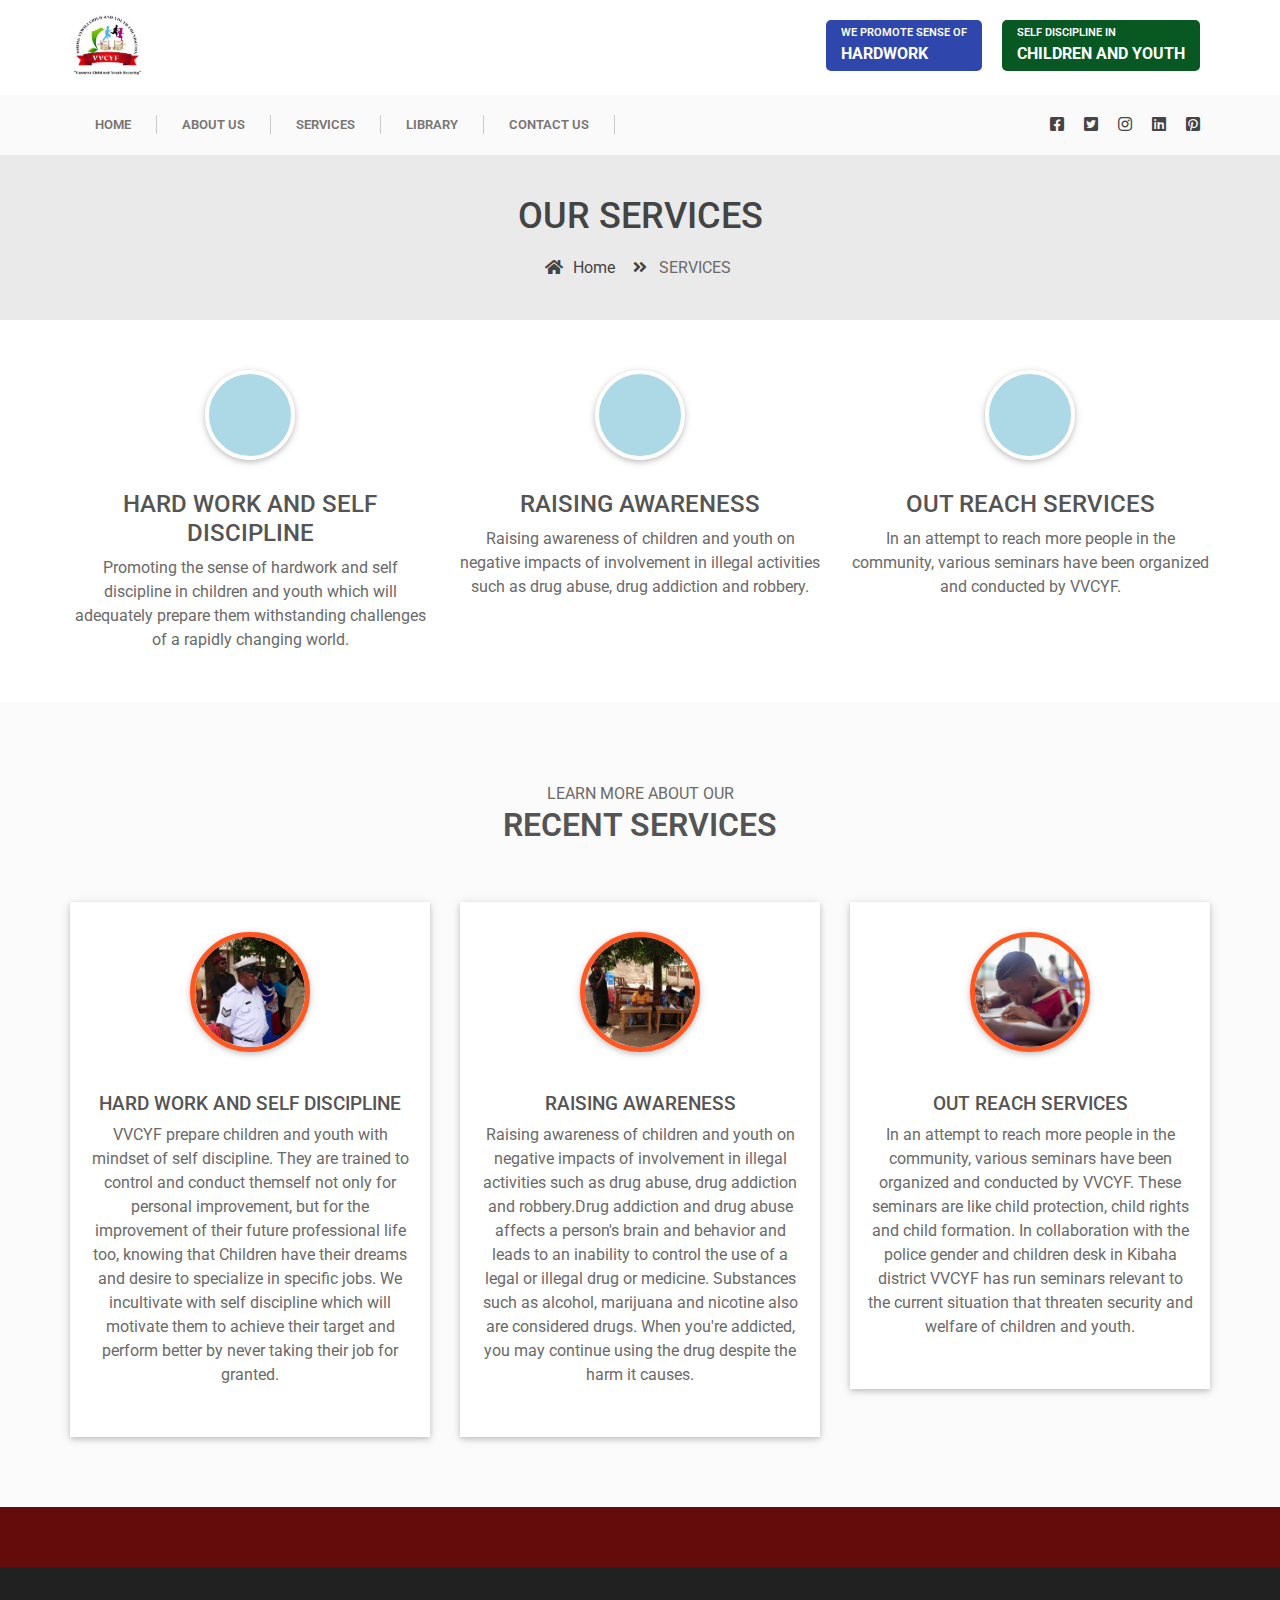
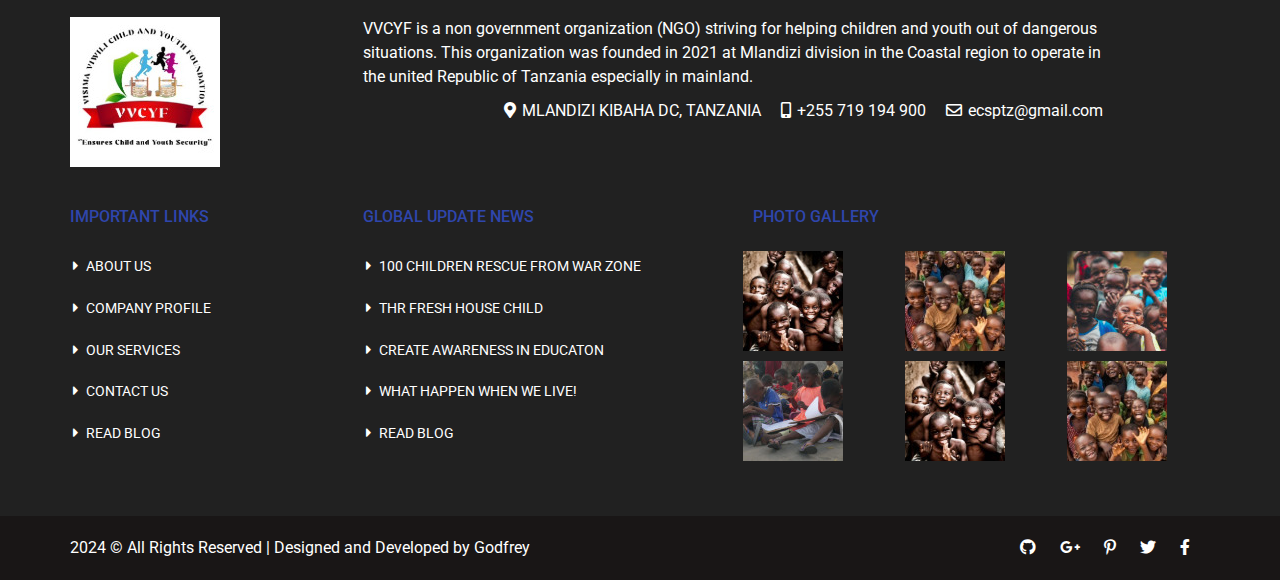
<file: causes.html>
<!doctype html>
<html lang="en">

<head>
    <meta charset="utf-8">
    <meta name="viewport" content="width=device-width, initial-scale=1, shrink-to-fit=no">
    <title>vvcyf</title>
    <link rel="shortcut icon" href="assets/images/logo.jpg" type="image/x-icon">
    <link href="https://fonts.googleapis.com/css?family=Roboto:100,300,400,500,700,900" rel="stylesheet">
    <link rel="shortcut icon" href="assets/images/fav.jpg">
    <link rel="stylesheet" href="assets/css/bootstrap.min.css">
    <link rel="stylesheet" href="assets/css/all.min.css">
    <link rel="stylesheet" href="assets/plugins/slider/css/owl.carousel.min.css">
    <link rel="stylesheet" href="assets/plugins/slider/css/owl.theme.default.css">
    <link rel="stylesheet" type="text/css" href="assets/css/style.css" />
</head>

<body>
    <!-- ******************** Header Starts Here ******************* -->
    <header>
        <div class="container-fluid header-top">
            <div class="container">
                <div class="row">
                    <div class="col-md-3 logo-dv">
                        <img src="assets/images/logo_2.jpg" alt="">
                    </div>
                    <div class="col-md-9 bonto">
                        <ul>
                            <li><div class="donta-btn">
                                <p>We promote sense of</p>
                                <strong>Hardwork</strong>
                            </div></li>
                            <li><div class="voltterr-btn">
                                <p>Self Discipline in</p>
                                <strong>Children and Youth</strong>
                            </div></li>
                        </ul>
                    </div>
                </div>
            </div>
        </div>

     <!-- ******************** Nav Starts Here ******************* -->

        <div id="menu-jk" class="headwe-nav container-fluid">
            <div class="container">
                <div class="row">
                    <div class="col-lg-9 nav-div">
                       <nav class="navbar navbar-expand-lg navbar-light     ">
                          <button class="navbar-toggler" type="button" data-toggle="collapse" data-target="#navbarTogglerDemo03" aria-controls="navbarTogglerDemo03" aria-expanded="false" aria-label="Toggle navigation">
                            <span class="navbar-toggler-icon"></span>
                          </button>
                         

                          <div class="collapse navbar-collapse" id="navbarTogglerDemo03">
                            <ul class="navbar-nav mr-auto mt-2 mt-lg-0">
                              <li class="nav-item active">
                                <a class="nav-link" href="index.html">Home </a>
                              </li>
                              <li class="nav-item">
                                <a class="nav-link" href="about_us.html">About Us</a>
                              </li>
                              <li class="nav-item">
                                <a class="nav-link " href="causes.html"  >Services</a>
                              </li>
                               <!-- <li class="nav-item">
                                <a class="nav-link " href="events.html"  >Events</a>
                              </li> -->
                               <!-- <li class="nav-item">
                                <a class="nav-link " href="blog.html" >Blog</a>
                              </li> -->
                              <li class="nav-item">
                                <a class="nav-link " href="library.html" >Library</a>
                              </li>
                               <li class="nav-item">
                                <a class="nav-link " href="contact_us.html" >Contact US</a>
                              </li>
                            </ul>
                          
                          </div>
                        </nav>
                                            </div>
                    <div class="col-lg-3 d-none d-lg-block social-div">
                        <ul class="ulright">
                            <li>
                                <a href="https://www.facebook.com/profile.php?id=100074180782464&mibextid=ZbWKwL" target="_blank">
                                    <i class="fab fa-facebook-square"></i>
                                </a>
                            </li>
                            <li>
                                <a href="https://twitter.com/vvcyf12345?t=Qtpxn9apxXy9OroY_RPIpQ&s=08" target="_blank">
                                    <i class="fab fa-twitter-square"></i>
                                </a>
                            </li>
                            <li>
                                <a href="https://www.instagram.com/stories/vvcyf/3424806337606519850?utm_source=ig_story_item_share&igsh=MTVjM2R4anljZDg3Mg==" target="_blank">
                                    <i class="fab fa-instagram"></i>
                                </a>
                            </li>
                            <li>
                                <a href="https://www.linkedin.com" target="_blank">
                                    <i class="fab fa-linkedin"></i>
                                </a>
                            </li>
                            <li>
                                <a href="https://www.pinterest.com" target="_blank">
                                    <i class="fab fa-pinterest-square"></i>
                                </a>
                            </li>
                        </ul>
                    </div>
                </div>
            </div>
        </div>
    </header>

    
    <!--  ************************* Page Title Starts Here ************************** -->
    <div class="page-nav no-margin row">
        <div class="container">
            <div class="row">
                <h2>OUR  SERVICES</h2>
                <ul>
                    <li> <a href="#"><i class="fas fa-home"></i> Home</a></li>
                    <li><i class="fas fa-angle-double-right"></i> SERVICES</li>
                </ul>
            </div>
        </div>
    </div>


    


     <!-- ******************** Services Starts Here ******************* -->
    
     <section class="services container-fluid">
         <div class="container"> 
          
            <div class="service-row row">
                <div class="col-md-4">
                    <div class="servic-col">
                        <div class="servic-round">
                           <!-- <p>Donate</p>  -->
                        </div>
                        <h4>HARD WORK AND SELF DISCIPLINE</h4>
                        <p>Promoting the sense of hardwork and self discipline in children and youth which will adequately prepare them withstanding challenges of a rapidly changing world. </p>
                    </div>
                </div>
                 <div class="col-md-4">
                    <div class="servic-col">
                        <div class="servic-round">
                            <!-- <p>Donate</p>  -->
                        </div>
                        <h4>RAISING AWARENESS</h4>
                        <p>Raising awareness of children and youth on negative impacts of involvement in illegal activities such as drug abuse, drug addiction and robbery.</p>
                    </div>
                </div>
                 <div class="col-md-4">
                    <div class="servic-col">
                        <div class="servic-round">
                            <!-- <p>Donate</p>  -->
                        </div>
                        <h4>OUT REACH SERVICES</h4>
                        <p>In an attempt to reach more people in the community, various seminars have been organized and conducted by VVCYF. </p>
                    </div>
                </div>
            </div>
         </div>
     </section>


     <!-- ******************** Services Starts Here ******************* -->
     

     <section class="container-fluid causes">
        <div class="container">
            <div class="session-title row">
            <p>Learn more about our</p>
            <h2>RECENT SERVICES</h2>
        </div>
        <div class="cuses-row row">
            <div class="col-md-4">
                <div class="causen-ccover">
                    
                
                <div class="caus-img">
                    <img src="assets/images/causes/c1.jpg" alt="">
                </div>
                <!-- <div class="caus-info row no-margin">
                    <span class="left-info col-6">
                        RAISED: $764
                    </span>
                    <span class="rit-info text-right col-6">
                       TARGET: $1500
                    </span>
                </div> -->
                <div class="caus-detail">
                    <h4>HARD WORK AND SELF DISCIPLINE</h4>
                    <p>VVCYF prepare children and youth with mindset of self discipline. They are trained to control and conduct themself not only for personal improvement, but for the improvement of their future professional life too, knowing that Children have their dreams and desire to specialize in specific jobs. We incultivate with self discipline which will motivate them to achieve their target and perform better by never taking their job for granted.</p>
                </div>
                
                <div class="donat-btn">
                    <!-- <button class="btn btn-danger"><i class="fas fa-hand-holding-usd"></i> Donate</button> -->
                </div>

            </div>

            </div>

            <div class="col-md-4">
                <div class="causen-ccover">
                    
                
                <div class="caus-img">
                    <img src="assets/images/causes/c2.jpg" alt="">
                </div>
                <!-- <div class="caus-info row no-margin">
                    <span class="left-info col-6">
                        RAISED: $764
                    </span>
                    <span class="rit-info text-right col-6">
                       TARGET: $1500
                    </span>
                </div> -->
                <div class="caus-detail">
                    <h4>RAISING AWARENESS</h4>
                    <p>Raising awareness of children and youth on negative impacts of involvement in illegal activities such as drug abuse, drug addiction and robbery.Drug addiction and drug abuse affects a person's brain and behavior and leads to an inability to control the use of a legal or illegal drug or medicine. Substances such as alcohol, marijuana and nicotine also are considered drugs. When you're addicted, you may continue using the drug despite the harm it causes.</p>
                </div>
                
                <div class="donat-btn">
                    <!-- <button class="btn btn-danger"><i class="fas fa-hand-holding-usd"></i> Donate</button> -->
                </div>

            </div>

            </div>

            <div class="col-md-4">
                <div class="causen-ccover">
                    
                
                <div class="caus-img">
                    <img src="assets/images/causes/c3.jpg" alt="">
                </div>
                <!-- <div class="caus-info row no-margin">
                    <span class="left-info col-6">
                        RAISED: $764
                    </span>
                    <span class="rit-info text-right col-6">
                       TARGET: $1500
                    </span>
                </div> -->
                <div class="caus-detail">
                    <h4>OUT REACH SERVICES</h4> 
                    <p>In an attempt to reach more people in the community, various seminars have been organized and conducted by VVCYF. These seminars are like child protection, child rights and child formation. In collaboration with the police gender and children desk in Kibaha district VVCYF has run seminars relevant to the current situation that threaten security and welfare of children and youth.</p>
                </div>
                
                <div class="donat-btn">
                    <!-- <button class="btn btn-danger"><i class="fas fa-hand-holding-usd"></i> Donate</button> -->
                </div>

            </div>

            </div>
        </div>
        </div>
     </section> 



     


    <!-- ******************** Footer Starts Here ******************* -->  
    <div class="footer-ablove">
        <div class="container">
            <div class="row">
                <!-- <p>Looking For Exclusive Services?
                    <button class="btn btn-default">Donate Now</button>
                </p> -->
            </div>
        </div>
    </div>
    <footer class="container-fluid footer-cont">
        <div class="container">
            <div class="footer-top row">
                <!-- <div class="col-md-4 foot-logo">
                    <h2>Charity for Educaton</h2>
                </div> -->
                <div class="col-md-3 logo-dv">
                    <img src="assets/images/logo_3.jpg" alt="">
                </div>
                <div class="col-md-8 foot-addr">
                    <p>VVCYF is a non government organization (NGO) striving for helping children and youth out of dangerous situations. This organization was founded in 2021 at Mlandizi division in the Coastal region to operate in the united Republic of Tanzania especially in mainland.</p>
                    <ul>
                        <li><i class="fas fa-map-marker-alt"></i> MLANDIZI KIBAHA DC, TANZANIA </li>
                        <li><i class="fas fa-mobile-alt"></i> +255 719 194 900  </li>
                        <li><i class="far fa-envelope"></i> ecsptz@gmail.com</li>
                    </ul>
                </div>
            </div>
            <div class="foot-botom row">
                <div class="col-md-3">
                    <div class="fotter-coo">
                        <h5>IMPORTANT LINKS</h5>
                        <ul>
                            <li><i class="fas fa-caret-right"></i> ABOUT US</li>
                            <li><i class="fas fa-caret-right"></i> COMPANY PROFILE</li>
                            <li><i class="fas fa-caret-right"></i> OUR SERVICES</li>
                            <li><i class="fas fa-caret-right"></i> CONTACT US</li>
                            <li><i class="fas fa-caret-right"></i> READ BLOG</li>
                        </ul>
                    </div>
                    
                </div>
                 <div class="col-md-4">
                    <div class="fotter-coo">
                        <h5>GLOBAL UPDATE NEWS</h5>
                        <ul>
                            <li><i class="fas fa-caret-right"></i> 100 CHILDREN RESCUE FROM WAR ZONE</li>
                            <li><i class="fas fa-caret-right"></i> THR FRESH HOUSE CHILD</li>
                            <li><i class="fas fa-caret-right"></i> CREATE AWARENESS IN EDUCATON</li>
                            <li><i class="fas fa-caret-right"></i> WHAT HAPPEN WHEN WE LIVE!</li>
                            <li><i class="fas fa-caret-right"></i> READ BLOG</li>
                        </ul>
                    </div>
                    
                </div>
                <div class="col-md-5">
                    <div class="fotter-coo">
                        <h5>PHOTO GALLERY</h5>
                        <div class="gallery-row row">
                            <div class="col-md-4 col-6 gall-col">
                                <img src="assets/images/gallery/gala_1.jpg" alt="">
                            </div>
                            <div class="col-md-4 col-6 gall-col">
                                <img src="assets/images/gallery/gala_2.jpg" alt="">
                            </div>
                            <div class="col-md-4 col-6 gall-col">
                                <img src="assets/images/gallery/gala_3.jpg" alt="">
                            </div>
                            <div class="col-md-4 col-6 gall-col">
                                <img src="assets/images/gallery/gala_4.jpg" alt="">
                            </div>
                            <div class="col-md-4 col-6 gall-col">
                                <img src="assets/images/gallery/gala_1.jpg" alt="">
                            </div>
                            <div class="col-md-4 col-6 gall-col">
                                <img src="assets/images/gallery/gala_2.jpg" alt="">
                            </div>
                        </div>
                    </div>
                    
                </div>
            </div>
        </div>
    </footer>

     <div class="copy">
        <div class="container">
            <a href="https://www.smarteyeapps.com/">2024 &copy; All Rights Reserved | Designed and Developed by Godfrey</a>

            <span>
                <a><i class="fab fa-github"></i></a>
                <a><i class="fab fa-google-plus-g"></i></a>
                <a><i class="fab fa-pinterest-p"></i></a>
                <a><i class="fab fa-twitter"></i></a>
                <a><i class="fab fa-facebook-f"></i></a>
        </span>
        </div>

    </div>

</body>

    <script src="assets/js/jquery-3.2.1.min.js"></script>
    <script src="assets/js/popper.min.js"></script>
    <script src="assets/js/bootstrap.min.js"></script>
    <script src="assets/plugins/scroll-fixed/jquery-scrolltofixed-min.js"></script>
    <script src="assets/plugins/slider/js/owl.carousel.min.js"></script>
    <script src="assets/js/script.js"></script>
</html>
</file>
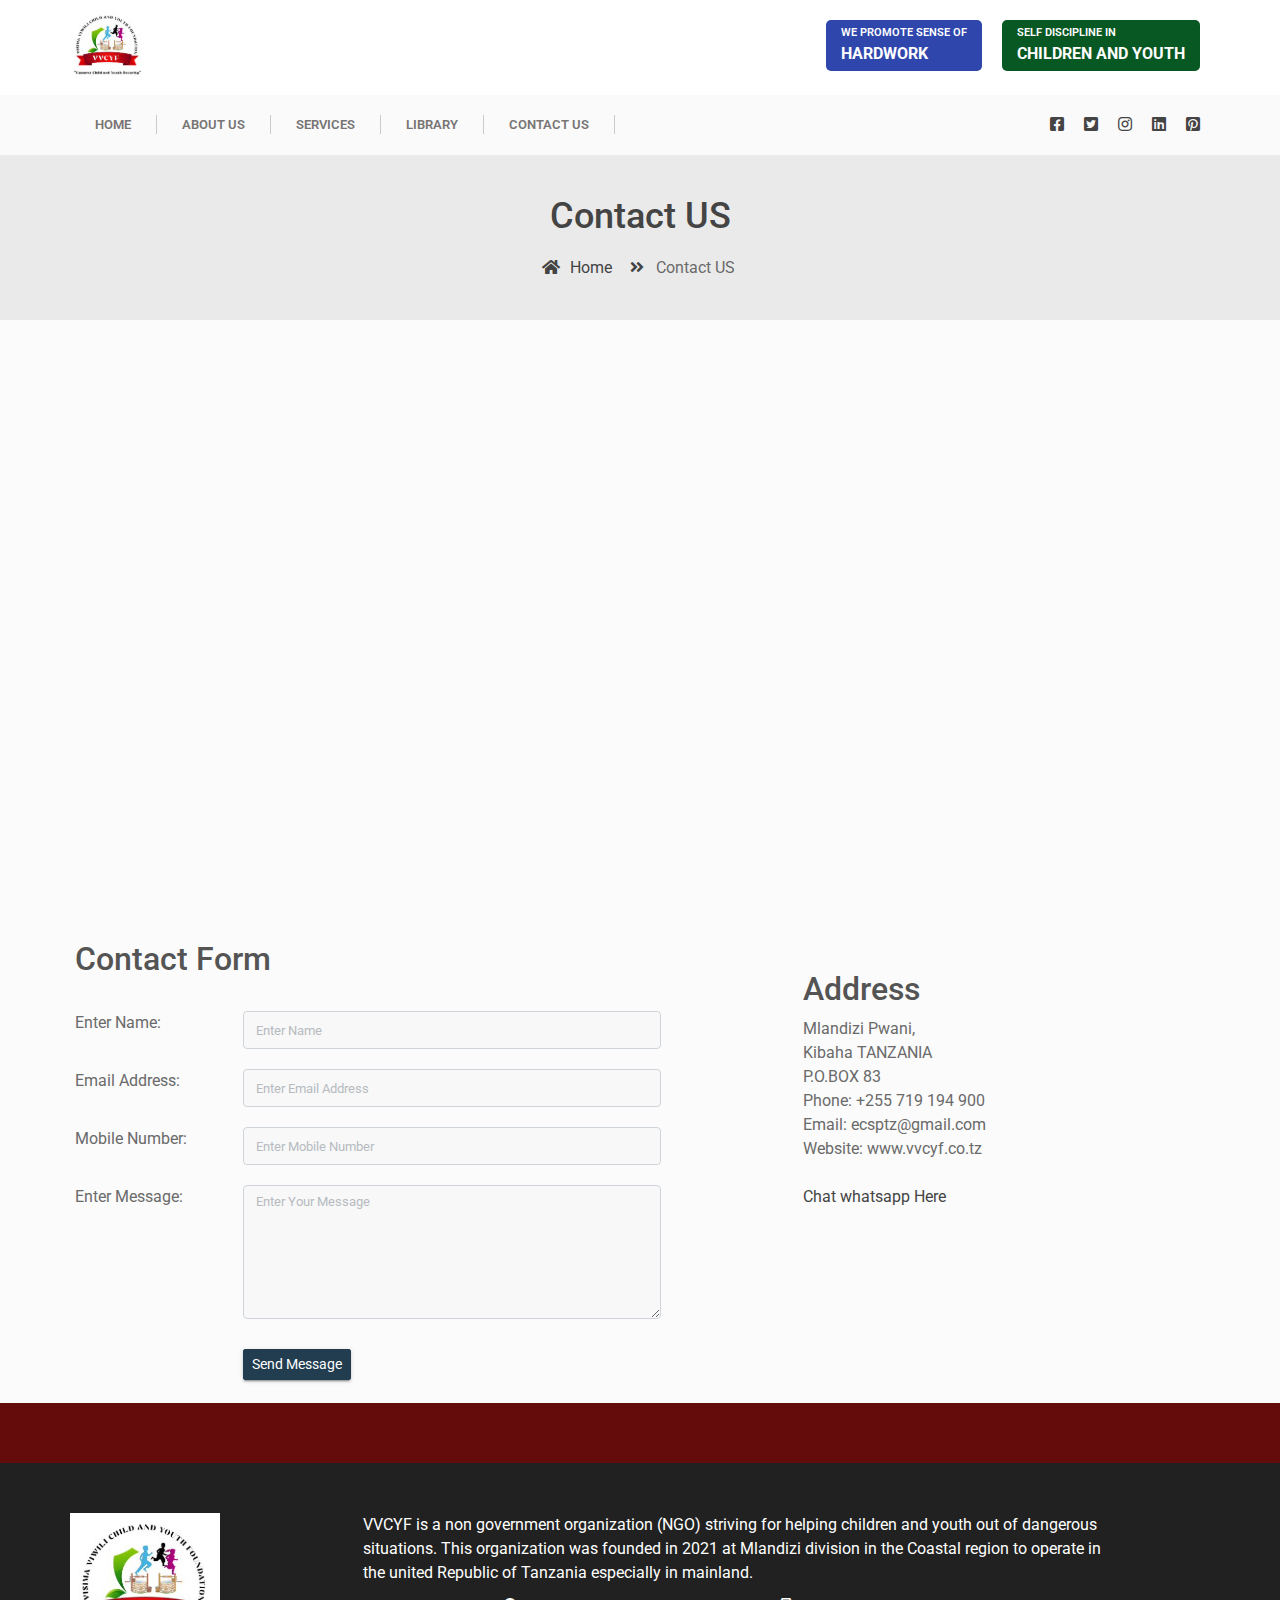
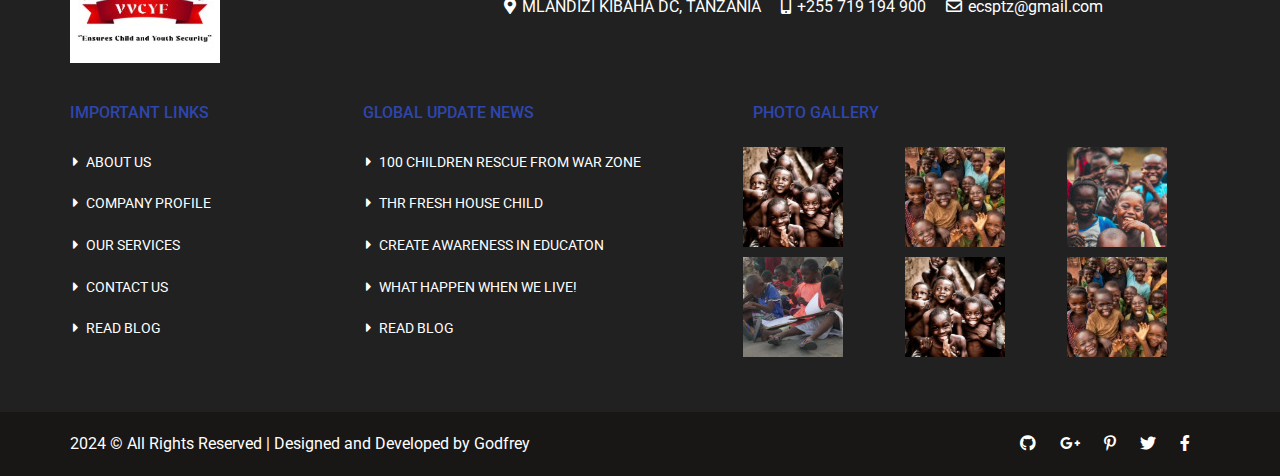
<file: contact_us.html>
<!doctype html>
<html lang="en">

<head>
    <meta charset="utf-8">
    <meta name="viewport" content="width=device-width, initial-scale=1, shrink-to-fit=no">
    <title>vvcyf</title>
    <link rel="shortcut icon" href="assets/images/logo.jpg" type="image/x-icon">
    <link href="https://fonts.googleapis.com/css?family=Roboto:100,300,400,500,700,900" rel="stylesheet">
    <link rel="shortcut icon" href="assets/images/fav.jpg">
    <link rel="stylesheet" href="assets/css/bootstrap.min.css">
    <link rel="stylesheet" href="assets/css/all.min.css">
    <link rel="stylesheet" href="assets/plugins/slider/css/owl.carousel.min.css">
    <link rel="stylesheet" href="assets/plugins/slider/css/owl.theme.default.css">
    <link rel="stylesheet" type="text/css" href="assets/css/style.css" />
</head>

<body>
    <!-- ******************** Header Starts Here ******************* -->
    <header>
        <div class="container-fluid header-top">
            <div class="container">
                <div class="row">
                    <div class="col-md-3 logo-dv">
                        <img src="assets/images/logo_2.jpg" alt="">
                    </div>
                    <div class="col-md-9 bonto">
                        <ul>
                            <li><div class="donta-btn">
                                <p>We promote sense of</p>
                                <strong>Hardwork</strong>
                            </div></li>
                            <li><div class="voltterr-btn">
                                <p>Self Discipline in</p>
                                <strong>Children and Youth</strong>
                            </div></li>
                        </ul>
                    </div>
                </div>
            </div>
        </div>

     <!-- ******************** Nav Starts Here ******************* -->

        <div id="menu-jk" class="headwe-nav container-fluid">
            <div class="container">
                <div class="row">
                    <div class="col-lg-9 nav-div">
                       <nav class="navbar navbar-expand-lg navbar-light     ">
                          <button class="navbar-toggler" type="button" data-toggle="collapse" data-target="#navbarTogglerDemo03" aria-controls="navbarTogglerDemo03" aria-expanded="false" aria-label="Toggle navigation">
                            <span class="navbar-toggler-icon"></span>
                          </button>
                         

                          <div class="collapse navbar-collapse" id="navbarTogglerDemo03">
                            <ul class="navbar-nav mr-auto mt-2 mt-lg-0">
                              <li class="nav-item active">
                                <a class="nav-link" href="index.html">Home </a>
                              </li>
                              <li class="nav-item">
                                <a class="nav-link" href="about_us.html">About Us</a>
                              </li>
                              <li class="nav-item">
                                <a class="nav-link " href="causes.html"  >Services</a>
                              </li>
                               <!-- <li class="nav-item">
                                <a class="nav-link " href="events.html"  >Events</a>
                              </li> -->
                               <!-- <li class="nav-item">
                                <a class="nav-link " href="blog.html" >Blog</a>
                              </li> -->
                              <li class="nav-item">
                                <a class="nav-link " href="library.html" >Library</a>
                              </li>
                               <li class="nav-item">
                                <a class="nav-link " href="contact_us.html" >Contact US</a>
                              </li>
                            </ul>
                          
                          </div>
                        </nav>
                                            </div>
                    <div class="col-lg-3 d-none d-lg-block social-div">
                        <ul class="ulright">
                            <li>
                                <a href="https://www.facebook.com/profile.php?id=100074180782464&mibextid=ZbWKwL" target="_blank">
                                    <i class="fab fa-facebook-square"></i>
                                </a>
                            </li>
                            <li>
                                <a href="https://twitter.com/vvcyf12345?t=Qtpxn9apxXy9OroY_RPIpQ&s=08" target="_blank">
                                    <i class="fab fa-twitter-square"></i>
                                </a>
                            </li>
                            <li>
                                <a href="https://www.instagram.com/stories/vvcyf/3424806337606519850?utm_source=ig_story_item_share&igsh=MTVjM2R4anljZDg3Mg==" target="_blank">
                                    <i class="fab fa-instagram"></i>
                                </a>
                            </li>
                            <li>
                                <a href="https://www.linkedin.com" target="_blank">
                                    <i class="fab fa-linkedin"></i>
                                </a>
                            </li>
                            <li>
                                <a href="https://www.pinterest.com" target="_blank">
                                    <i class="fab fa-pinterest-square"></i>
                                </a>
                            </li>
                        </ul>
                    </div>
                </div>
            </div>
        </div>
    </header>

    
    <!--  ************************* Page Title Starts Here ************************** -->
    <div class="page-nav no-margin row">
        <div class="container">
            <div class="row">
                <h2>Contact US</h2>
                <ul>
                    <li> <a href="#"><i class="fas fa-home"></i> Home</a></li>
                    <li><i class="fas fa-angle-double-right"></i> Contact US</li>
                </ul>
            </div>
        </div>
    </div>


      <!--  ************************* Contact Us Starts Here ************************** -->


    <div style="margin-top:0px;" class="row no-margin">

        <!-- <iframe style="width:100%" src="https://www.google.com/maps/embed?pb=!1m14!1m12!1m3!1d249759.19784092825!2d79.10145254589841!3d12.009924873581818!2m3!1f0!2f0!3f0!3m2!1i1024!2i768!4f13.1!5e0!3m2!1sen!2sin!4v1448883859107"  height="450" frameborder="0" style="border:0" allowfullscreen></iframe> -->
        <iframe width="100%" height="600" frameborder="0" scrolling="no" marginheight="0" marginwidth="0" src="https://maps.google.com/maps?width=100%25&amp;height=600&amp;hl=en&amp;q=Tanzania%20mlandizi+(My%20Business%20Name)&amp;t=&amp;z=14&amp;ie=UTF8&amp;iwloc=B&amp;output=embed"><a href="https://www.maps.ie/population/">Calculate population in area</a></iframe>


    </div>

    <div class="row contact-rooo no-margin">
        <div class="container">
            <div class="row">


                <div style="padding:20px" class="col-sm-7">
                    <h2 >Contact Form</h2> <br>
                    <div class="row cont-row">
                        <div  class="col-sm-3"><label>Enter Name </label><span>:</span></div>
                        <div class="col-sm-8"><input type="text" placeholder="Enter Name" name="name" class="form-control input-sm"  ></div>
                    </div>
                    <div  class="row cont-row">
                        <div  class="col-sm-3"><label>Email Address </label><span>:</span></div>
                        <div class="col-sm-8"><input type="text" name="name" placeholder="Enter Email Address" class="form-control input-sm"  ></div>
                    </div>
                    <div  class="row cont-row">
                        <div  class="col-sm-3"><label>Mobile Number</label><span>:</span></div>
                        <div class="col-sm-8"><input type="text" name="name" placeholder="Enter Mobile Number" class="form-control input-sm"  ></div>
                    </div>
                    <div  class="row cont-row">
                        <div  class="col-sm-3"><label>Enter Message</label><span>:</span></div>
                        <div class="col-sm-8">
                            <textarea rows="5" placeholder="Enter Your Message" class="form-control input-sm"></textarea>
                        </div>
                    </div>
                    <div style="margin-top:10px;" class="row">
                        <div style="padding-top:10px;" class="col-sm-3"><label></label></div>
                        <div class="col-sm-8">
                            <button class="btn btn-success btn-sm">Send Message</button>
                        </div>
                        <!-- <div class="col-sm-8">
                            <a href="https://api.whatsapp.com/send?phone=255719194900">Chat whatsapp  Here</a>
                          
                        </div> -->
                    </div>
                </div>
                <div class="col-sm-5">

                    <div style="margin:50px" class="serv">


                      


                        <h2 style="margin-top:10px;">Address</h2>

                       Mlandizi Pwani, <br>
                        Kibaha TANZANIA<br>
                        P.O.BOX 83<br>
                        Phone: +255 719 194 900<br>
                        Email: ecsptz@gmail.com<br>
                        Website: www.vvcyf.co.tz<br>
                        <br>
                        <a href="https://api.whatsapp.com/send?phone=255719194900">Chat whatsapp  Here</a>







                    </div>


                </div>

            </div>
        </div>

    </div>





    <!-- ******************** Footer Starts Here ******************* -->  
    <div class="footer-ablove">
        <div class="container">
            <div class="row">
                <!-- <p>Looking For Exclusive Services?
                    <button class="btn btn-default">Donate Now</button>
                </p> -->
            </div>
        </div>
    </div>
    <footer class="container-fluid footer-cont">
        <div class="container">
            <div class="footer-top row">
                <!-- <div class="col-md-4 foot-logo">
                    <h2>Charity for Educaton</h2>
                </div> -->
                <div class="col-md-3 logo-dv">
                    <img src="assets/images/logo_3.jpg" alt="">
                </div>
                <div class="col-md-8 foot-addr">
                    <p>VVCYF is a non government organization (NGO) striving for helping children and youth out of dangerous situations. This organization was founded in 2021 at Mlandizi division in the Coastal region to operate in the united Republic of Tanzania especially in mainland.</p>
                    <ul>
                        <li><i class="fas fa-map-marker-alt"></i> MLANDIZI KIBAHA DC, TANZANIA </li>
                        <li><i class="fas fa-mobile-alt"></i> +255 719 194 900  </li>
                        <li><i class="far fa-envelope"></i> ecsptz@gmail.com</li>
                    </ul>
                </div>
            </div>
            <div class="foot-botom row">
                <div class="col-md-3">
                    <div class="fotter-coo">
                        <h5>IMPORTANT LINKS</h5>
                        <ul>
                            <li><i class="fas fa-caret-right"></i> ABOUT US</li>
                            <li><i class="fas fa-caret-right"></i> COMPANY PROFILE</li>
                            <li><i class="fas fa-caret-right"></i> OUR SERVICES</li>
                            <li><i class="fas fa-caret-right"></i> CONTACT US</li>
                            <li><i class="fas fa-caret-right"></i> READ BLOG</li>
                        </ul>
                    </div>
                    
                </div>
                 <div class="col-md-4">
                    <div class="fotter-coo">
                        <h5>GLOBAL UPDATE NEWS</h5>
                        <ul>
                            <li><i class="fas fa-caret-right"></i> 100 CHILDREN RESCUE FROM WAR ZONE</li>
                            <li><i class="fas fa-caret-right"></i> THR FRESH HOUSE CHILD</li>
                            <li><i class="fas fa-caret-right"></i> CREATE AWARENESS IN EDUCATON</li>
                            <li><i class="fas fa-caret-right"></i> WHAT HAPPEN WHEN WE LIVE!</li>
                            <li><i class="fas fa-caret-right"></i> READ BLOG</li>
                        </ul>
                    </div>
                    
                </div>
                <div class="col-md-5">
                    <div class="fotter-coo">
                        <h5>PHOTO GALLERY</h5>
                        <div class="gallery-row row">
                            <div class="col-md-4 col-6 gall-col">
                                <img src="assets/images/gallery/gala_1.jpg" alt="">
                            </div>
                            <div class="col-md-4 col-6 gall-col">
                                <img src="assets/images/gallery/gala_2.jpg" alt="">
                            </div>
                            <div class="col-md-4 col-6 gall-col">
                                <img src="assets/images/gallery/gala_3.jpg" alt="">
                            </div>
                            <div class="col-md-4 col-6 gall-col">
                                <img src="assets/images/gallery/gala_4.jpg" alt="">
                            </div>
                            <div class="col-md-4 col-6 gall-col">
                                <img src="assets/images/gallery/gala_1.jpg" alt="">
                            </div>
                            <div class="col-md-4 col-6 gall-col">
                                <img src="assets/images/gallery/gala_2.jpg" alt="">
                            </div>
                        </div>
                    </div>
                    
                </div>
            </div>
        </div>
    </footer>

     <div class="copy">
        <div class="container">
            <a href="https://www.smarteyeapps.com/">2024 &copy; All Rights Reserved | Designed and Developed by Godfrey</a>

            <span>
                <a><i class="fab fa-github"></i></a>
                <a><i class="fab fa-google-plus-g"></i></a>
                <a><i class="fab fa-pinterest-p"></i></a>
                <a><i class="fab fa-twitter"></i></a>
                <a><i class="fab fa-facebook-f"></i></a>
        </span>
        </div>

    </div>

    <script src="assets/js/jquery-3.2.1.min.js"></script>
    <script src="assets/js/popper.min.js"></script>
    <script src="assets/js/bootstrap.min.js"></script>
    <script src="assets/plugins/scroll-fixed/jquery-scrolltofixed-min.js"></script>
    <script src="assets/plugins/slider/js/owl.carousel.min.js"></script>
    <script src="assets/js/script.js"></script>
</html>
</file>
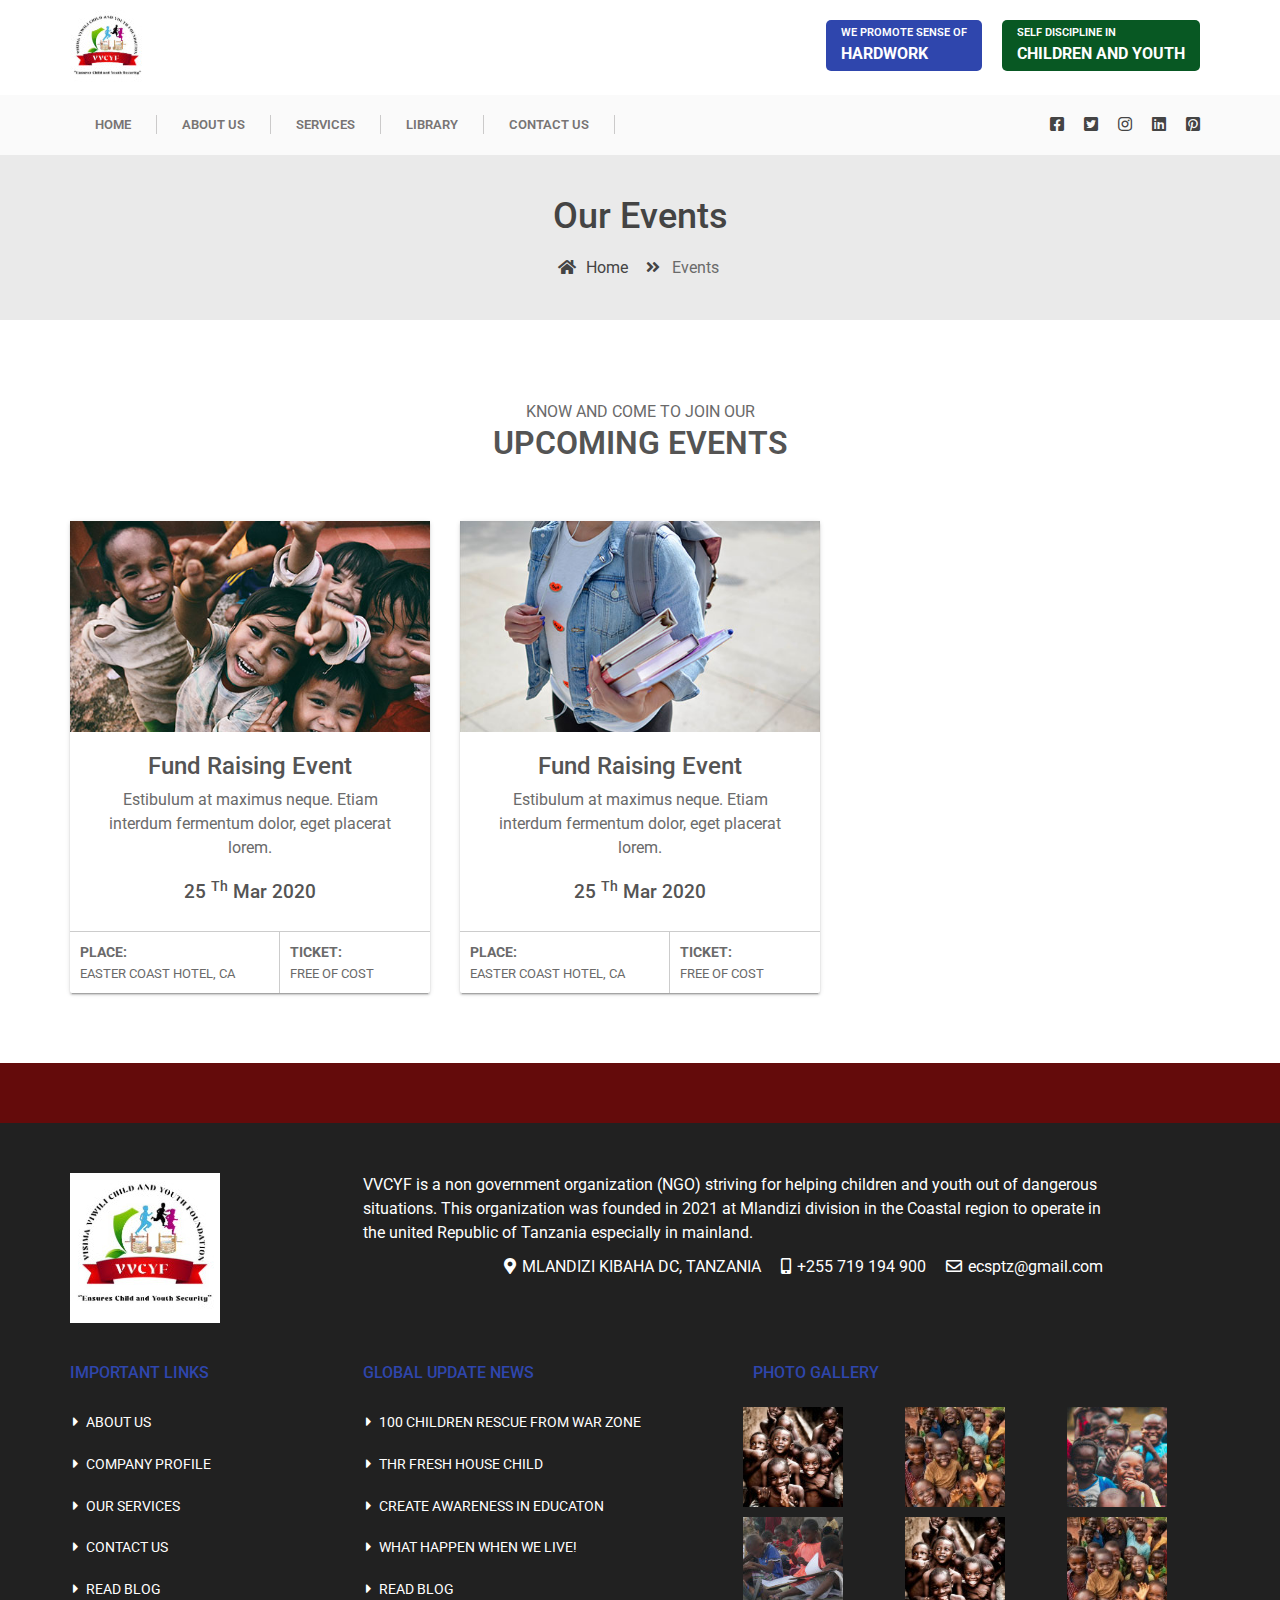
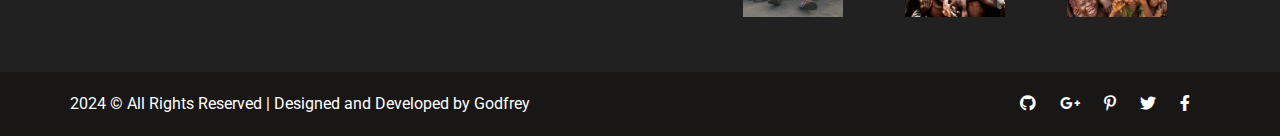
<file: events.html>
<!doctype html>
<html lang="en">

<head>
    <meta charset="utf-8">
    <meta name="viewport" content="width=device-width, initial-scale=1, shrink-to-fit=no">
    <title>Vvcyf</title>
    <link rel="shortcut icon" href="assets/images/logo.jpg" type="image/x-icon">
    <link href="https://fonts.googleapis.com/css?family=Roboto:100,300,400,500,700,900" rel="stylesheet">
    <link rel="shortcut icon" href="assets/images/fav.jpg">
    <link rel="stylesheet" href="assets/css/bootstrap.min.css">
    <link rel="stylesheet" href="assets/css/all.min.css">
    <link rel="stylesheet" href="assets/plugins/slider/css/owl.carousel.min.css">
    <link rel="stylesheet" href="assets/plugins/slider/css/owl.theme.default.css">
    <link rel="stylesheet" type="text/css" href="assets/css/style.css" />
</head>

<body>
    <!-- ******************** Header Starts Here ******************* -->
    <header>
        <div class="container-fluid header-top">
            <div class="container">
                <div class="row">
                    <div class="col-md-3 logo-dv">
                        <img src="assets/images/logo_2.jpg" alt="">
                    </div>
                    <div class="col-md-9 bonto">
                        <ul>
                            <li><div class="donta-btn">
                                <p>We promote sense of</p>
                                <strong>Hardwork</strong>
                            </div></li>
                            <li><div class="voltterr-btn">
                                <p>Self Discipline in</p>
                                <strong>Children and Youth</strong>
                            </div></li>
                        </ul>
                    </div>
                </div>
            </div>
        </div>

     <!-- ******************** Nav Starts Here ******************* -->

        <div id="menu-jk" class="headwe-nav container-fluid">
            <div class="container">
                <div class="row">
                    <div class="col-lg-9 nav-div">
                       <nav class="navbar navbar-expand-lg navbar-light     ">
                          <button class="navbar-toggler" type="button" data-toggle="collapse" data-target="#navbarTogglerDemo03" aria-controls="navbarTogglerDemo03" aria-expanded="false" aria-label="Toggle navigation">
                            <span class="navbar-toggler-icon"></span>
                          </button>
                         

                          <div class="collapse navbar-collapse" id="navbarTogglerDemo03">
                            <ul class="navbar-nav mr-auto mt-2 mt-lg-0">
                              <li class="nav-item active">
                                <a class="nav-link" href="index.html">Home </a>
                              </li>
                              <li class="nav-item">
                                <a class="nav-link" href="about_us.html">About Us</a>
                              </li>
                              <li class="nav-item">
                                <a class="nav-link " href="causes.html"  >Services</a>
                              </li>
                               <!-- <li class="nav-item">
                                <a class="nav-link " href="events.html"  >Events</a>
                              </li> -->
                               <!-- <li class="nav-item">
                                <a class="nav-link " href="blog.html" >Blog</a>
                              </li> -->
                              <li class="nav-item">
                                <a class="nav-link " href="library.html" >Library</a>
                              </li>
                               <li class="nav-item">
                                <a class="nav-link " href="contact_us.html" >Contact US</a>
                              </li>
                            </ul>
                          
                          </div>
                        </nav>
                                            </div>
                    <div class="col-lg-3 d-none d-lg-block social-div">
                        <ul class="ulright">
                            <li>
                                <a href="https://www.facebook.com/profile.php?id=100074180782464&mibextid=ZbWKwL" target="_blank">
                                    <i class="fab fa-facebook-square"></i>
                                </a>
                            </li>
                            <li>
                                <a href="https://twitter.com/vvcyf12345?t=Qtpxn9apxXy9OroY_RPIpQ&s=08" target="_blank">
                                    <i class="fab fa-twitter-square"></i>
                                </a>
                            </li>
                            <li>
                                <a href="https://www.instagram.com/stories/vvcyf/3424806337606519850?utm_source=ig_story_item_share&igsh=MTVjM2R4anljZDg3Mg==" target="_blank">
                                    <i class="fab fa-instagram"></i>
                                </a>
                            </li>
                            <li>
                                <a href="https://www.linkedin.com" target="_blank">
                                    <i class="fab fa-linkedin"></i>
                                </a>
                            </li>
                            <li>
                                <a href="https://www.pinterest.com" target="_blank">
                                    <i class="fab fa-pinterest-square"></i>
                                </a>
                            </li>
                        </ul>
                    </div>
                </div>
            </div>
        </div>
    </header>

    
    <!--  ************************* Page Title Starts Here ************************** -->
    <div class="page-nav no-margin row">
        <div class="container">
            <div class="row">
                <h2>Our Events</h2>
                <ul>
                    <li> <a href="#"><i class="fas fa-home"></i> Home</a></li>
                    <li><i class="fas fa-angle-double-right"></i> Events</li>
                </ul>
            </div>
        </div>
    </div>


    


       <!-- ******************** Upcomming Events Starts Here ******************* --> 

    <section class="upcomming container-flid">
        <div class="container">
            <div class="session-title row">
                <p>KNOW AND COME TO JOIN OUR</p>
                <h2>UPCOMING EVENTS</h2>
            </div>
            <div class="events-row row">
                <div class="col-md-4">
                    <div class="event-card">
                        <img src="assets/images/event/e1.jpg" alt="">
                        <div class="event-detail">
                            <h4>Fund Raising Event</h4>
                            <p>Estibulum at maximus neque. Etiam interdum fermentum dolor, eget placerat lorem.</p>

                            <h6>25 <sup>Th</sup> Mar 2020</h6>
                        </div>
                        <div class="plac-dat row no-margin">
                            <div class="col-7 colplac colplacll">
                                <strong>PLACE:</strong>
                                <p>EASTER COAST HOTEL, CA</p>
                            </div>
                            <div class="col-5 colplac">
                                 <strong>TICKET:</strong>
                                <p>FREE OF COST</p>
                            </div>
                        </div>
                    </div>
                </div>
                 <div class="col-md-4">
                    <div class="event-card">
                        <img src="assets/images/event/e2.jpg" alt="">
                        <div class="event-detail">
                            <h4>Fund Raising Event</h4>
                            <p>Estibulum at maximus neque. Etiam interdum fermentum dolor, eget placerat lorem.</p>

                            <h6>25 <sup>Th</sup> Mar 2020</h6>
                        </div>
                        <div class="plac-dat row no-margin">
                            <div class="col-7 colplac colplacll">
                                <strong>PLACE:</strong>
                                <p>EASTER COAST HOTEL, CA</p>
                            </div>
                            <div class="col-5 colplac">
                                 <strong>TICKET:</strong>
                                <p>FREE OF COST</p>
                            </div>
                        </div>
                    </div>
                </div>
                 <div class="col-md-4">
                    <!-- <div class="event-card">
                        <img src="assets/images/event/e3.jpg" alt="">
                        <div class="event-detail">
                            <h4>Fund Raising Event</h4>
                            <p>Estibulum at maximus neque. Etiam interdum fermentum dolor, eget placerat lorem.</p>

                            <h6>25 <sup>Th</sup> Mar 2020</h6>
                        </div>
                        <div class="plac-dat row no-margin">
                            <div class="col-7 colplac colplacll">
                                <strong>PLACE:</strong>
                                <p>EASTER COAST HOTEL, CA</p>
                            </div>
                            <div class="col-5 colplac">
                                 <strong>TICKET:</strong>
                                <p>FREE OF COST</p>
                            </div>
                        </div>
                    </div> -->
                    <iframe width="560" height="315" src="https://www.youtube.com/embed/OOp9WCJ5CKc?si=GMFHlur9U2IfWqzc" title="YouTube video player" frameborder="0" allow="accelerometer; autoplay; clipboard-write; encrypted-media; gyroscope; picture-in-picture; web-share" referrerpolicy="strict-origin-when-cross-origin" allowfullscreen></iframe>
                </div>
            </div>
        </div>
    </section>

     


    <!-- ******************** Footer Starts Here ******************* -->  
    <div class="footer-ablove">
        <div class="container">
            <div class="row">
                <!-- <p>Looking For Exclusive Services?
                    <button class="btn btn-default">Donate Now</button>
                </p> -->
            </div>
        </div>
    </div>
    <footer class="container-fluid footer-cont">
        <div class="container">
            <div class="footer-top row">
                <!-- <div class="col-md-4 foot-logo">
                    <h2>Charity for Educaton</h2>
                </div> -->
                <div class="col-md-3 logo-dv">
                    <img src="assets/images/logo_3.jpg" alt="">
                </div>
                <div class="col-md-8 foot-addr">
                    <p>VVCYF is a non government organization (NGO) striving for helping children and youth out of dangerous situations. This organization was founded in 2021 at Mlandizi division in the Coastal region to operate in the united Republic of Tanzania especially in mainland.</p>
                    <ul>
                        <li><i class="fas fa-map-marker-alt"></i> MLANDIZI KIBAHA DC, TANZANIA </li>
                        <li><i class="fas fa-mobile-alt"></i> +255 719 194 900  </li>
                        <li><i class="far fa-envelope"></i> ecsptz@gmail.com</li>
                    </ul>
                </div>
            </div>
            <div class="foot-botom row">
                <div class="col-md-3">
                    <div class="fotter-coo">
                        <h5>IMPORTANT LINKS</h5>
                        <ul>
                            <li><i class="fas fa-caret-right"></i> ABOUT US</li>
                            <li><i class="fas fa-caret-right"></i> COMPANY PROFILE</li>
                            <li><i class="fas fa-caret-right"></i> OUR SERVICES</li>
                            <li><i class="fas fa-caret-right"></i> CONTACT US</li>
                            <li><i class="fas fa-caret-right"></i> READ BLOG</li>
                        </ul>
                    </div>
                    
                </div>
                 <div class="col-md-4">
                    <div class="fotter-coo">
                        <h5>GLOBAL UPDATE NEWS</h5>
                        <ul>
                            <li><i class="fas fa-caret-right"></i> 100 CHILDREN RESCUE FROM WAR ZONE</li>
                            <li><i class="fas fa-caret-right"></i> THR FRESH HOUSE CHILD</li>
                            <li><i class="fas fa-caret-right"></i> CREATE AWARENESS IN EDUCATON</li>
                            <li><i class="fas fa-caret-right"></i> WHAT HAPPEN WHEN WE LIVE!</li>
                            <li><i class="fas fa-caret-right"></i> READ BLOG</li>
                        </ul>
                    </div>
                    
                </div>
                <div class="col-md-5">
                    <div class="fotter-coo">
                        <h5>PHOTO GALLERY</h5>
                        <div class="gallery-row row">
                            <div class="col-md-4 col-6 gall-col">
                                <img src="assets/images/gallery/gala_1.jpg" alt="">
                            </div>
                            <div class="col-md-4 col-6 gall-col">
                                <img src="assets/images/gallery/gala_2.jpg" alt="">
                            </div>
                            <div class="col-md-4 col-6 gall-col">
                                <img src="assets/images/gallery/gala_3.jpg" alt="">
                            </div>
                            <div class="col-md-4 col-6 gall-col">
                                <img src="assets/images/gallery/gala_4.jpg" alt="">
                            </div>
                            <div class="col-md-4 col-6 gall-col">
                                <img src="assets/images/gallery/gala_1.jpg" alt="">
                            </div>
                            <div class="col-md-4 col-6 gall-col">
                                <img src="assets/images/gallery/gala_2.jpg" alt="">
                            </div>
                        </div>
                    </div>
                    
                </div>
            </div>
        </div>
    </footer>

     <div class="copy">
        <div class="container">
            <a href="https://www.smarteyeapps.com/">2024 &copy; All Rights Reserved | Designed and Developed by Godfrey</a>

            <span>
                <a><i class="fab fa-github"></i></a>
                <a><i class="fab fa-google-plus-g"></i></a>
                <a><i class="fab fa-pinterest-p"></i></a>
                <a><i class="fab fa-twitter"></i></a>
                <a><i class="fab fa-facebook-f"></i></a>
        </span>
        </div>

    </div>

</body>

    <script src="assets/js/jquery-3.2.1.min.js"></script>
    <script src="assets/js/popper.min.js"></script>
    <script src="assets/js/bootstrap.min.js"></script>
    <script src="assets/plugins/scroll-fixed/jquery-scrolltofixed-min.js"></script>
    <script src="assets/plugins/slider/js/owl.carousel.min.js"></script>
    <script src="assets/js/script.js"></script>
</html>
</file>
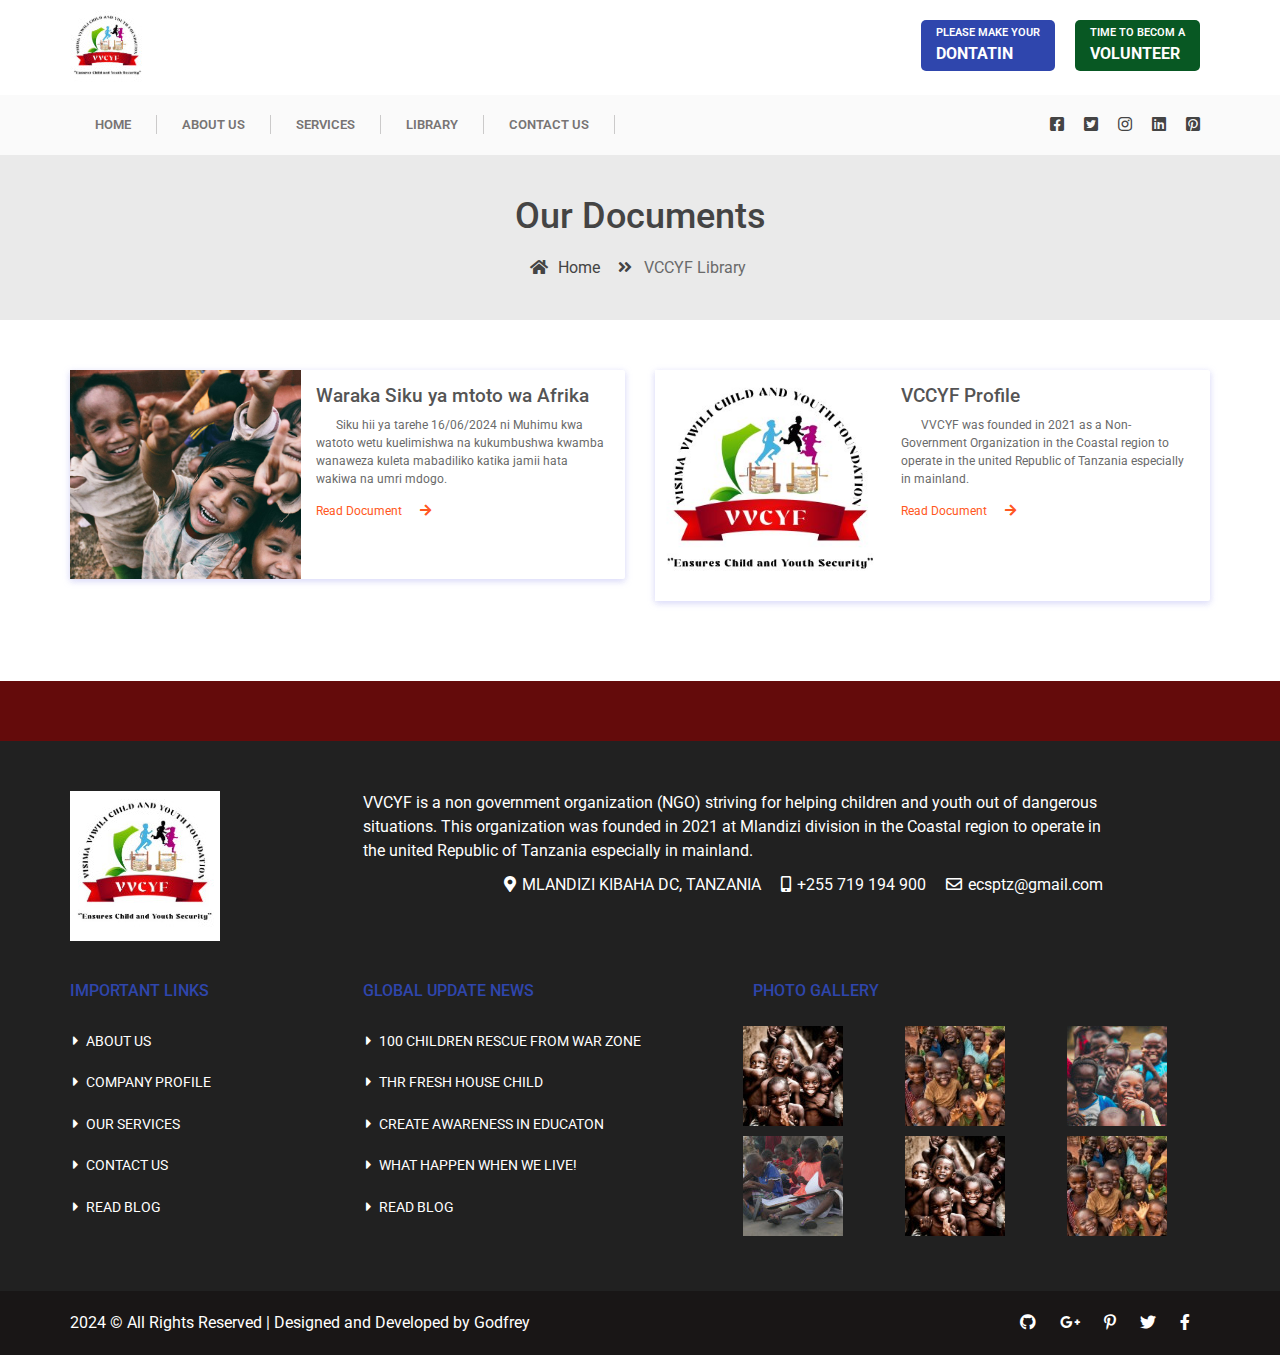
<file: library.html>
<!doctype html>
<html lang="en">

<head>
    <meta charset="utf-8">
    <meta name="viewport" content="width=device-width, initial-scale=1, shrink-to-fit=no">
    <title>Child Education Charity | Smarteyeapps.com</title>
    <link rel="shortcut icon" href="assets/images/logo.jpg" type="image/x-icon">
    <link href="https://fonts.googleapis.com/css?family=Roboto:100,300,400,500,700,900" rel="stylesheet">
    <link rel="shortcut icon" href="assets/images/fav.jpg">
    <link rel="stylesheet" href="assets/css/bootstrap.min.css">
    <link rel="stylesheet" href="assets/css/all.min.css">
    <link rel="stylesheet" href="assets/plugins/slider/css/owl.carousel.min.css">
    <link rel="stylesheet" href="assets/plugins/slider/css/owl.theme.default.css">
    <link rel="stylesheet" type="text/css" href="assets/css/style.css" />
</head>

<body>
    <!-- ******************** Header Starts Here ******************* -->
    <header>
        <div class="container-fluid header-top">
            <div class="container">
                <div class="row">
                    <div class="col-md-3 logo-dv">
                        <img src="assets/images/logo_2.jpg" alt="">
                    </div>
                    <div class="col-md-9 bonto">
                        <ul>
                            <li><div class="donta-btn">
                                <p>Please make your</p>
                                <strong>Dontatin</strong>
                            </div></li>
                            <li><div class="voltterr-btn">
                                <p>Time to Becom a</p>
                                <strong>Volunteer</strong>
                            </div></li>
                        </ul>
                    </div>
                </div>
            </div>
        </div>

     <!-- ******************** Nav Starts Here ******************* -->

        <div id="menu-jk" class="headwe-nav container-fluid">
            <div class="container">
                <div class="row">
                    <div class="col-lg-9 nav-div">
                       <nav class="navbar navbar-expand-lg navbar-light     ">
                          <button class="navbar-toggler" type="button" data-toggle="collapse" data-target="#navbarTogglerDemo03" aria-controls="navbarTogglerDemo03" aria-expanded="false" aria-label="Toggle navigation">
                            <span class="navbar-toggler-icon"></span>
                          </button>
                         

                          <div class="collapse navbar-collapse" id="navbarTogglerDemo03">
                            <ul class="navbar-nav mr-auto mt-2 mt-lg-0">
                              <li class="nav-item active">
                                <a class="nav-link" href="index.html">Home </a>
                              </li>
                              <li class="nav-item">
                                <a class="nav-link" href="about_us.html">About Us</a>
                              </li>
                              <li class="nav-item">
                                <a class="nav-link " href="causes.html"  >Services</a>
                              </li>
                               <!-- <li class="nav-item">
                                <a class="nav-link " href="events.html"  >Events</a>
                              </li> -->
                               <!-- <li class="nav-item">
                                <a class="nav-link " href="blog.html" >Blog</a>
                              </li> -->
                              <li class="nav-item">
                                <a class="nav-link " href="library.html" >Library</a>
                              </li>
                               <li class="nav-item">
                                <a class="nav-link " href="contact_us.html" >Contact US</a>
                              </li>
                            </ul>
                          
                          </div>
                        </nav>
                                            </div>
                    <div class="col-lg-3 d-none d-lg-block social-div">
                        <ul class="ulright">
                            <li>
                                <a href="https://www.facebook.com/profile.php?id=100074180782464&mibextid=ZbWKwL" target="_blank">
                                    <i class="fab fa-facebook-square"></i>
                                </a>
                            </li>
                            <li>
                                <a href="https://twitter.com/vvcyf12345?t=Qtpxn9apxXy9OroY_RPIpQ&s=08" target="_blank">
                                    <i class="fab fa-twitter-square"></i>
                                </a>
                            </li>
                            <li>
                                <a href="https://www.instagram.com/stories/vvcyf/3424806337606519850?utm_source=ig_story_item_share&igsh=MTVjM2R4anljZDg3Mg==" target="_blank">
                                    <i class="fab fa-instagram"></i>
                                </a>
                            </li>
                            <li>
                                <a href="https://www.linkedin.com" target="_blank">
                                    <i class="fab fa-linkedin"></i>
                                </a>
                            </li>
                            <li>
                                <a href="https://www.pinterest.com" target="_blank">
                                    <i class="fab fa-pinterest-square"></i>
                                </a>
                            </li>
                        </ul>
                    </div>
                </div>
            </div>
        </div>
    </header>

    
    <!--  ************************* Page Title Starts Here ************************** -->
    <div class="page-nav no-margin row">
        <div class="container">
            <div class="row">
                <h2>Our Documents</h2>
                <ul>
                    <li> <a href="#"><i class="fas fa-home"></i> Home</a></li>
                    <li><i class="fas fa-angle-double-right"></i> VCCYF Library</li>
                </ul>
            </div>
        </div>
    </div>


    


     <!--  ************************* Blog Starts Here ************************** -->
    <div class="blog">

        <div class="container">
            <div class="row">
                <div class="col-md-6 col-sm-12">
                    <div class="blog-singe no-margin row">
                        <div class="col-sm-5 blog-img-tab">
                            <img src="assets/images/blog/blog_02.jpg" alt="">
                        </div>
                        <div class="col-sm-7 blog-content-tab">
                            <h2>Waraka Siku ya mtoto wa Afrika</h2>
                            <!-- <p><i class="fas fa-user"><small>Admin</small></i>  <i class="fas fa-eye"><small>(12)</small></i>  <i class="fas fa-comments"><small>(12)</small></i></p> -->
                            <p class="blog-desic">Siku hii ya tarehe 16/06/2024 ni Muhimu kwa watoto wetu kuelimishwa na kukumbushwa kwamba
                                wanaweza kuleta mabadiliko katika jamii hata wakiwa na umri mdogo.</p>
                            <a target="_blank" href="./documents/WARAKA-SIKU YA MTOTO WA AFRIKA-1 (1).pdf#toolbar=0">Read Document <i class="fas fa-arrow-right"></i></a>
                        </div>
                    </div>
                </div>
                <div class="col-md-6 col-sm-12">
                    <div class="blog-singe no-margin row">
                        <div class="col-sm-5 blog-img-tab">
                            <img src="assets/images/logo.jpg" alt="">
                        </div>
                        <div class="col-sm-7 blog-content-tab">
                            <h2>VCCYF Profile</h2>
                            <!-- <p><i class="fas fa-user"><small>Admin</small></i>  <i class="fas fa-eye"><small>(12)</small></i>  <i class="fas fa-comments"><small>(12)</small></i></p> -->
                            <p class="blog-desic">VVCYF was founded in 2021 as a Non-Government Organization in the Coastal region to operate
                                in the united Republic of Tanzania especially in mainland. </p>
                            <a target="_blank" href="./documents/PROFILE VVCYF NEW(1).pdf#toolbar=0">Read Document <i class="fas fa-arrow-right"></i></a>
                        </div>
                    </div>
                </div>
                <!-- <div class="col-md-6 col-sm-12">
                    <div class="blog-singe no-margin row">
                        <div class="col-sm-5 blog-img-tab">
                            <img src="assets/images/blog/blog_04.jpg" alt="">
                        </div>
                        <div class="col-sm-7 blog-content-tab">
                            <h2>Excepteur sint occaecat</h2>
                            <p><i class="fas fa-user"><small>Admin</small></i>  <i class="fas fa-eye"><small>(12)</small></i>  <i class="fas fa-comments"><small>(12)</small></i></p>
                            <p class="blog-desic">Lorem Ipsum, type lorem then press the shortcut. The default keyboard shortcut is the same keyboard shortcut is the </p>
                            <a href="blog_single.html">Read More <i class="fas fa-arrow-right"></i></a>
                        </div>
                    </div>
                </div>
                <div class="col-md-6 col-sm-12">
                    <div class="blog-singe no-margin row">
                        <div class="col-sm-5 blog-img-tab">
                            <img src="assets/images/blog/blog_03.jpg" alt="">
                        </div>
                        <div class="col-sm-7 blog-content-tab">
                            <h2>Curabit finibus dui sem.</h2>
                            <p><i class="fas fa-user"><small>Admin</small></i>  <i class="fas fa-eye"><small>(12)</small></i>  <i class="fas fa-comments"><small>(12)</small></i></p>
                            <p class="blog-desic">Lorem Ipsum, type lorem then press the shortcut. The default keyboard shortcut is the same keyboard shortcut is the </p>
                            <a href="blog_single.html">Read More <i class="fas fa-arrow-right"></i></a>
                        </div>
                    </div>
                </div> -->
            </div>
        </div>
    </div>
     


    <!-- ******************** Footer Starts Here ******************* -->  
    <div class="footer-ablove">
        <div class="container">
            <div class="row">
                <!-- <p>Looking For Exclusive Services?
                    <button class="btn btn-default">Donate Now</button>
                </p> -->
            </div>
        </div>
    </div>
    <footer class="container-fluid footer-cont">
        <div class="container">
            <div class="footer-top row">
                <!-- <div class="col-md-4 foot-logo">
                    <h2>Charity for Educaton</h2>
                </div> -->
                <div class="col-md-3 logo-dv">
                    <img src="assets/images/logo_3.jpg" alt="">
                </div>
                <div class="col-md-8 foot-addr">
                    <p>VVCYF is a non government organization (NGO) striving for helping children and youth out of dangerous situations. This organization was founded in 2021 at Mlandizi division in the Coastal region to operate in the united Republic of Tanzania especially in mainland.</p>
                    <ul>
                        <li><i class="fas fa-map-marker-alt"></i> MLANDIZI KIBAHA DC, TANZANIA </li>
                        <li><i class="fas fa-mobile-alt"></i> +255 719 194 900  </li>
                        <li><i class="far fa-envelope"></i> ecsptz@gmail.com</li>
                    </ul>
                </div>
            </div>
            <div class="foot-botom row">
                <div class="col-md-3">
                    <div class="fotter-coo">
                        <h5>IMPORTANT LINKS</h5>
                        <ul>
                            <li><i class="fas fa-caret-right"></i> ABOUT US</li>
                            <li><i class="fas fa-caret-right"></i> COMPANY PROFILE</li>
                            <li><i class="fas fa-caret-right"></i> OUR SERVICES</li>
                            <li><i class="fas fa-caret-right"></i> CONTACT US</li>
                            <li><i class="fas fa-caret-right"></i> READ BLOG</li>
                        </ul>
                    </div>
                    
                </div>
                 <div class="col-md-4">
                    <div class="fotter-coo">
                        <h5>GLOBAL UPDATE NEWS</h5>
                        <ul>
                            <li><i class="fas fa-caret-right"></i> 100 CHILDREN RESCUE FROM WAR ZONE</li>
                            <li><i class="fas fa-caret-right"></i> THR FRESH HOUSE CHILD</li>
                            <li><i class="fas fa-caret-right"></i> CREATE AWARENESS IN EDUCATON</li>
                            <li><i class="fas fa-caret-right"></i> WHAT HAPPEN WHEN WE LIVE!</li>
                            <li><i class="fas fa-caret-right"></i> READ BLOG</li>
                        </ul>
                    </div>
                    
                </div>
                <div class="col-md-5">
                    <div class="fotter-coo">
                        <h5>PHOTO GALLERY</h5>
                        <div class="gallery-row row">
                            <div class="col-md-4 col-6 gall-col">
                                <img src="assets/images/gallery/gala_1.jpg" alt="">
                            </div>
                            <div class="col-md-4 col-6 gall-col">
                                <img src="assets/images/gallery/gala_2.jpg" alt="">
                            </div>
                            <div class="col-md-4 col-6 gall-col">
                                <img src="assets/images/gallery/gala_3.jpg" alt="">
                            </div>
                            <div class="col-md-4 col-6 gall-col">
                                <img src="assets/images/gallery/gala_4.jpg" alt="">
                            </div>
                            <div class="col-md-4 col-6 gall-col">
                                <img src="assets/images/gallery/gala_1.jpg" alt="">
                            </div>
                            <div class="col-md-4 col-6 gall-col">
                                <img src="assets/images/gallery/gala_2.jpg" alt="">
                            </div>
                        </div>
                    </div>
                    
                </div>
            </div>
        </div>
    </footer>

     <div class="copy">
        <div class="container">
            <a href="https://www.smarteyeapps.com/">2024 &copy; All Rights Reserved | Designed and Developed by Godfrey</a>

            <span>
                <a><i class="fab fa-github"></i></a>
                <a><i class="fab fa-google-plus-g"></i></a>
                <a><i class="fab fa-pinterest-p"></i></a>
                <a><i class="fab fa-twitter"></i></a>
                <a><i class="fab fa-facebook-f"></i></a>
        </span>
        </div>

    </div>

</body>

    <script src="assets/js/jquery-3.2.1.min.js"></script>
    <script src="assets/js/popper.min.js"></script>
    <script src="assets/js/bootstrap.min.js"></script>
    <script src="assets/plugins/scroll-fixed/jquery-scrolltofixed-min.js"></script>
    <script src="assets/plugins/slider/js/owl.carousel.min.js"></script>
    <script src="assets/js/script.js"></script>
</html>
</file>
<file: assets/css/style.css>
/* =======================================================================
Template Name: Youtubers
Author:  SmartEye Technologies
Author URI: www.smarteyeapps.com
Version: 1.0
coder name:Prabin Raja
Description: This Template is created for Youtubers
======================================================================= */
/* ===================================== Import Less ================================== */
@import url(https://fonts.googleapis.com/css?family=Montserrat:300,400,600,700);
@import url(https://fonts.googleapis.com/css?family=Arimo:300,400,400italic,700,700italic);
/* ===================================== Basic CSS ==================================== */
* {
  margin: 0px;
  padding: 0px;
  list-style: none; }

img {
  max-width: 100%; }

a {
  text-decoration: none;
  outline: none;
  color: #444; }

a:hover {
  color: #444; }

ul {
  margin-bottom: 0;
  padding-left: 0; }

a:hover,
a:focus,
input,
textarea {
  text-decoration: none;
  outline: none; }

.center {
  text-align: center; }

.left {
  text-align: left; }

.right {
  text-align: right; }

.cp {
  cursor: pointer; }

html, body {
  height: 100%; }

p {
  margin-bottom: 0px;
  width: 100%; }

.no-padding {
  padding: 0px; }

.no-margin {
  margin: 0px; }

.hid {
  display: none; }

.top-mar {
  margin-top: 15px; }

.h-100 {
  height: 100%; }

::placeholder {
  color: #747f8a !important;
  font-size: 13px;
  opacity: .5 !important; }

.container-fluid {
  padding: 0px; }

h1, h2, h3, h4, h5, h6 {
  font-family: 'Roboto', sans-serif;
  color: #545454; }

strong {
  font-family: 'Roboto', sans-serif; }

body {
  background-color: #f1f1f145 !important;
  font-family: 'Roboto', sans-serif;
  color: #6A6A6A;
  overflow-x: hidden; }

.session-title {
  padding: 30px;
  margin: 0px;
  margin-bottom: 20px; }
  .session-title h2 {
    width: 100%;
    text-align: center;
    font-family: 'Roboto', sans-serif;
    font-weight: 600; }
  .session-title p {
    max-width: 850px;
    text-align: center;
    float: none;
    margin: auto;
    text-transform: uppercase; }
  .session-title span {
    float: right;
    font-style: italic; }

.inner-title {
  padding: 20px;
  padding-left: 0px;
  margin: 0px;
  margin-bottom: 10px;
  padding-bottom: 0px;
  border-bottom: 1px solid #ccccccc4;
  display: block;
  padding-right: 0px; }
  .inner-title h2 {
    width: 100%;
    text-align: center;
    font-size: 1rem;
    font-weight: 600;
    text-align: left;
    border-bottom: 1px solid #863dd9;
    padding-bottom: 10px;
    margin-bottom: 0px;
    width: 300px; }
  .inner-title p {
    width: 100%;
    text-align: center; }
  .inner-title .btn {
    float: right;
    margin-top: -38px;
    font-weight: 600;
    font-size: .8rem; }

.page-nav {
  padding: 40px;
  text-align: center;
  padding-top: 40px;
  background-color: #eaeaea; }
  .page-nav ul {
    float: none;
    margin: auto; }
  @media screen and (max-width: 576px) {
    .page-nav {
      padding-top: 43px; } }
  @media screen and (max-width: 356px) {
    .page-nav {
      padding-top: 43px; } }
  .page-nav h2 {
    font-size: 36px;
    width: 100%;
    color: #444; }
    @media screen and (max-width: 600px) {
      .page-nav h2 {
        font-size: 26px; } }
  .page-nav ul li {
    float: left;
    margin-right: 10px;
    margin-top: 10px;
    font-size: 16px; }
    .page-nav ul li i {
      width: 30px;
      text-align: center;
      color: #444; }
    .page-nav ul li a {
      color: #444; }

.btn-success {
  background-color: #223d50;
  border-color: #223d50; }
  .btn-success:hover {
    background-color: #223d50 !important;
    border-color: #223d50 !important; }
  .btn-success:active {
    background-color: #223d50 !important;
    border-color: #223d50 !important; }
  .btn-success:focus {
    background-color: #223d50 !important;
    border-color: #223d50 !important;
    box-shadow: none !important; }

.btn-primary {
  background-color: #6655e8;
  border-color: #6655e8; }
  .btn-primary:hover {
    background-color: #6655e8 !important;
    border-color: #6655e8 !important; }
  .btn-primary:active {
    background-color: #6655e8 !important;
    border-color: #6655e8 !important; }
  .btn-primary:focus {
    background-color: #6655e8 !important;
    border-color: #6655e8 !important;
    box-shadow: none !important; }

.btn {
  box-shadow: 0 3px 1px -2px rgba(0, 0, 0, 0.2), 0 2px 2px 0 rgba(0, 0, 0, 0.14), 0 1px 5px 0 rgba(0, 0, 0, 0.12);
  border-radius: 2px; }

.form-control:focus {
  box-shadow: none !important;
  border: 2px solid  #863dd9; }

.btn-light {
  background-color: #FFF;
  color: #3F3F3F; }

.collapse.show {
  display: block !important; }

.form-control:focus {
  box-shadow: none;
  border: 2px solid #863dd9 !important; }

.form-control {
  background-color: #F8F8F8;
  margin-bottom: 20px; }
  .form-control:focus {
    background-color: #FFF;
    border-color: #CCC; }

.container {
  max-width: 1170px; }
  @media screen and (max-width: 575px) { 
    .container {
      padding: 10px 15px; } }

/* =================== Header Style Starts Here =================== */
header .header-top {
  background-color: #FFF;
  padding: 10px; }
  header .header-top .logo-dv{
    /* width: 20px; */
    /* height: 5px; */
   
  }
  header .header-top .bonto ul {
    float: right; }
    header .header-top .bonto ul li {
      float: left;
      padding: 10px;
      text-transform: uppercase; }
      header .header-top .bonto ul li p {
        font-size: .7rem;
        font-weight: 600; }
    header .header-top .bonto ul .donta-btn {
      /* background-color: #ff5722; */
      background-color: #2f46ad;
      color: #FFF;
      padding: 5px 15px;
      border-radius: 5px; }
    header .header-top .bonto ul .voltterr-btn {
      /* background-color: #f78d15; */
      background-color: #085823;
      color: #FFF;
      padding: 5px 15px;
      border-radius: 5px; }
header .headwe-nav {
  background-color: #fafafa; }
  header .headwe-nav .nav-div .navbar {
    padding: 0px; }
  header .headwe-nav .nav-div .navbar-nav {
    padding: 20px 0px; }
    header .headwe-nav .nav-div .navbar-nav .nav-item .nav-link {
      text-transform: uppercase;
      font-size: .8rem;
      font-weight: 600;
      padding: 0px 25px;
      color: #777474;
      border-right: 1px solid #7774745c; }
      header .headwe-nav .nav-div .navbar-nav .nav-item .nav-link:hover {
        /* color: #f78d15; } */
        color: #2f46ad; }
    header .headwe-nav .nav-div .navbar-nav .nav-item .active {
      color: #2f46ad; }
  header .headwe-nav .social-div ul {
    float: right; }
    header .headwe-nav .social-div ul li {
      float: left;
      padding: 18px 10px; }

.scroll-to-fixed-fixed {
  box-shadow: 0 2px 5px 0 rgba(0, 0, 0, 0.16), 0 2px 10px 0 rgba(0, 0, 0, 0.12); }

/* =================== Slider Style Starts Here =================== */
.slider {
  position: relative; }

.slider-captions {
  position: absolute;
  bottom: 132px;
  text-align: center; }

@media screen and (max-width: 1050px) {
  .slider-captions {
    bottom: 100px !important; }

  width: 90%;
  text-align: center;
  float: none;
  margin: auto;
  .slider-captions .slider-title {
    font-size: 42px; } }
@media screen and (max-width: 810px) {
  .slider-captions {
    bottom: 50px !important; }

  .slider-captions .slider-title {
    font-size: 32px; } }
@media screen and (max-width: 572px) {
  .slider-captions {
    display: none; } }
.slider-title {
  font-size: 66px;
  font-weight: 600;
  color: #fff;
  letter-spacing: -3px; }

.slider-text {
  margin-bottom: 20px;
  color: #fff; }

.slider-img {
  background: -moz-linear-gradient(top, rgba(45, 32, 44, 0.3) 0%, rgba(45, 32, 44, 0.3) 100%);
  background: -webkit-linear-gradient(top, rgba(45, 32, 44, 0.3) 0%, rgba(45, 32, 44, 0.3) 100%);
  background: linear-gradient(to bottom, rgba(45, 32, 44, 0.3) 0%, rgba(45, 32, 44, 0.3) 100%);
  filter: progid:DXImageTransform.Microsoft.gradient(startColorstr='#cc1b2429', endColorstr='#cc1b2429', GradientType=0);
  position: relative; }

.slider-img img {
  position: relative;
  z-index: -1; }

.slider .owl-nav .owl-prev, .slider .owl-nav .owl-next {
  color: #fff;
  display: inline-block;
  zoom: 1;
  margin: 5px;
  padding: 6px 12px;
  font-size: 22px;
  -webkit-border-radius: 23px;
  -moz-border-radius: 23px;
  border-radius: 23px;
  background: transparent;
  filter: Alpha(Opacity=50);
  line-height: 1;
  border: 2px solid #fff; }

.owl-controls.clickable .owl-buttons div:hover {
  filter: Alpha(Opacity=100);
  opacity: 1;
  text-decoration: none;
  background-color: #fff; }

.slider .owl-nav .owl-prev {
  position: absolute;
  top: 40%;
  left: 25px; }

.slider .owl-nav .owl-next {
  position: absolute;
  top: 40%;
  right: 25px; }

.slider .owl-dots .owl-dot {
  position: relative;
  text-align: center;
  bottom: 40px;
  max-width: 1140px;
  margin: 0 auto; }

.slider .owl-dots .owl-dot span {
  display: block;
  width: 14px;
  height: 14px;
  margin: 0px 0px 10px 10px;
  filter: Alpha(Opacity=50);
  /*IE7 fix*/
  opacity: 0.8;
  -webkit-border-radius: 20px;
  -moz-border-radius: 20px;
  border-radius: 20px;
  border: 2px solid #fff;
  float: left; }

.slider .owl-dots .owl-dot.active span {
  background-color: #fff; }

.slider .owl-dots .owl-dot.active span, .slider .owl-controls.clickable .owl-page:hover span {
  background-color: #fff;
  filter: Alpha(Opacity=100);
  /*IE7 fix*/
  opacity: 1; }

.slider .col-lg-offset-2 {
  float: none;
  margin: auto; }

/* =================== Header Style Starts Here =================== */
.about-us {
  padding: 50px; }
  @media screen and (max-width: 940px) {
    .about-us {
      padding: 30px 10px; } }
  .about-us .diag-ro {
    margin: 0px;
    margin-top: 20px; }
    .about-us .diag-ro h4 {
      margin-bottom: 20px; }
    .about-us .diag-ro .about-diag {
      display: flex;
      flex: 1;
      padding: 10px;
      margin: auto; }
      .about-us .diag-ro .about-diag .icon {
        margin: auto;
        padding: 15px 20px; }
        .about-us .diag-ro .about-diag .icon i {
          font-size: 1.8rem;
          color: #CCC; }
      .about-us .diag-ro .about-diag .tex {
        flex-grow: 1; }
        .about-us .diag-ro .about-diag .tex h5 {
          font-weight: 600;
          color: #2f46ad; }
        .about-us .diag-ro .about-diag .tex p {
          text-transform: uppercase;
          font-size: .8rem; }
  .about-us .abut-detail h4 {
    margin-bottom: 20px; }
  .about-us .abut-detail p {
    text-indent: 20px;
    line-height: 28px;
    margin-bottom: 15px; }

/* =================== Header Style Starts Here =================== */
.services {
  padding: 50px;
  background-color: #FFF; }
  @media screen and (max-width: 940px) {
    .services {
      padding: 30px 10px; } }
  .services .service-row .servic-col {
    text-align: center; }
    .services .service-row .servic-col .servic-round {
      width: 90px;
      height: 90px;
      /* background-color: #f78d15; */
      background-color: lightblue;
      color: #FFF;
      float: none;
      margin: auto;
      border-radius: 50px;
      margin: auto;
      text-transform: uppercase;
      margin-bottom: 30px;
      border: 4px solid #FFF;
      box-shadow: 0 2px 5px 0 rgba(0, 0, 0, 0.16), 0 2px 10px 0 rgba(0, 0, 0, 0.12); }
      .services .service-row .servic-col .servic-round p {
        padding-top: 33px;
        font-weight: 600;
        font-size: .8rem; }

/* =================== Causes Style Starts Here =================== */
.causes {
  padding: 50px; }
  @media screen and (max-width: 940px) {
    .causes {
      padding: 30px 10px; } }
  .causes .cuses-row .causen-ccover {
    background-color: #FFF;
    box-shadow: 0 2px 5px 0 rgba(0, 0, 0, 0.16), 0 2px 10px 0 rgba(0, 0, 0, 0.12);
    padding: 30px 15px;
    margin-bottom: 20px; }
  .causes .cuses-row .caus-img {
    text-align: center; }
    .causes .cuses-row .caus-img img {
      width: 120px;
      border-radius: 50%;
      border: 5px solid #ff5722;
      box-shadow: 0 2px 5px 0 rgba(0, 0, 0, 0.16), 0 2px 10px 0 rgba(0, 0, 0, 0.12);
      margin-bottom: 20px; }
  .causes .cuses-row .caus-info .left-info {
    float: left;
    font-weight: 600;
    font-size: .8rem; }
  .causes .cuses-row .caus-info .rit-info {
    float: right;
    font-weight: 600;
    font-size: .8rem; }
  .causes .cuses-row .caus-detail {
    text-align: center;
    margin-top: 20px; }
    .causes .cuses-row .caus-detail h4 {
      font-size: 1.2rem; }
  .causes .cuses-row .donat-btn {
    margin-top: 20px;
    text-align: center;
    text-align: center; }
    .causes .cuses-row .donat-btn .btn {
      width: 60%;
      background-color: #f78d15;
      border: #f78d15;
      text-transform: uppercase;
      font-weight: 600; }
      .causes .cuses-row .donat-btn .btn i {
        margin-right: 10px; }

/* =================== Upcomming Style Starts Here =================== */
.upcomming {
  background-color: #FFF;
  padding: 50px; }
  @media screen and (max-width: 940px) {
    .upcomming {
      padding: 30px 10px; } }
  .upcomming .events-row .event-card {
    box-shadow: 0 3px 1px -2px rgba(0, 0, 0, 0.2), 0 2px 2px 0 rgba(0, 0, 0, 0.14), 0 1px 5px 0 rgba(0, 0, 0, 0.12);
    border-radius: 2px;
    margin-bottom: 20px; }
    .upcomming .events-row .event-card .event-detail {
      padding: 20px;
      text-align: center; }
      .upcomming .events-row .event-card .event-detail h6 {
        margin-top: 20px;
        font-size: 1.2rem; }
    .upcomming .events-row .event-card .plac-dat {
      border-top: 1px solid #CCC; }
      .upcomming .events-row .event-card .plac-dat .colplac {
        font-size: .9rem;
        padding: 10px; }
        .upcomming .events-row .event-card .plac-dat .colplac p {
          font-size: .8rem; }
      .upcomming .events-row .event-card .plac-dat .colplacll {
        border-right: 1px  solid #CCC; }
    .upcomming .events-row .event-card:hover {
      box-shadow: 0 2px 5px 0 rgba(0, 0, 0, 0.16), 0 2px 10px 0 rgba(0, 0, 0, 0.12); }

/* =================== We are Making Style Starts Here =================== */
.we-are-making .text-part {
  padding: 60px;
  padding-left: 20px; }
  .we-are-making .text-part h3 {
    padding-top: 10px; }
  .we-are-making .text-part .count {
    margin-top: 30px; }
    .we-are-making .text-part .count .count-sing {
      text-align: center; }
      .we-are-making .text-part .count .count-sing i {
        font-size: 2rem;
        margin-bottom: 20px;
        color: #f78d15; }
      .we-are-making .text-part .count .count-sing h2 {
        color: #ff5722; }

/* =================== Blog Style Starts Here =================== */
.blog {
  padding: 50px;
  background-color: #ffffff; }

@media screen and (max-width: 990px) {
  .blog {
    padding: 0px 10px; } }
@media screen and (max-width: 1199px) {
  .blog .container {
    max-width: 100%; } }
.blog .blog-singe {
  box-shadow: 0 2px 6px 0 rgba(218, 218, 253, 0.65), 0 2px 6px 0 rgba(206, 206, 238, 0.54);
  border-radius: 2px;
  background-color: #FFF;
  margin-bottom: 30px; }

.blog .blog-singe .blog-img-tab {
  padding: 0px; }

.blog .blog-singe .blog-content-tab {
  padding: 15px; }

.blog .blog-singe .blog-content-tab h2 {
  font-size: 19px; }

.blog .blog-singe .blog-content-tab i {
  margin-right: 10px;
  font-size: 12px; }

.blog .blog-singe .blog-content-tab i small {
  margin-left: 5px;
  font-size: 100%; }

.blog .blog-singe .blog-content-tab .blog-desic {
  margin-top: 8px;
  font-size: 12px;
  text-indent: 20px;
  margin-bottom: 10px; }

.blog .blog-singe .blog-content-tab a {
  color: #ff5722;
  font-size: 12px; }

.blog .blog-singe .blog-content-tab a i {
  margin-left: 15px;
  font-size: 13px; }

.blog-row {
  margin-top: 20px; }

/* =================== Footer Style Starts Here =================== */
.footer-cont {
  background-color: #212121;
  color: #FFF;
  padding: 50px; }
  @media screen and (max-width: 940px) {
    .footer-cont {
      padding: 30px 10px; } }
  .footer-cont .footer-top {
    padding-bottom: 40px; }
    .footer-cont .footer-top .foot-logo h2 {
      color: #FFF;
      font-weight: 600;
      margin-top: 25px; }
    .footer-cont .footer-top .foot-addr ul {
      float: right; }
      .footer-cont .footer-top .foot-addr ul li {
        float: left;
        padding: 10px; }
        .footer-cont .footer-top .foot-addr ul li i {
          margin-right: 2px; }
  .footer-cont .foot-botom .fotter-coo h5 {
    color: #2f46ad;
    font-size: 1rem;
    margin-bottom: 20px; }
  .footer-cont .foot-botom .fotter-coo ul li {
    font-size: .9rem;
    padding: 10px 3px; }
    .footer-cont .foot-botom .fotter-coo ul li i {
      margin-right: 5px; }
  .footer-cont .foot-botom .fotter-coo .gallery-row {
    margin-top: 5px; }
    .footer-cont .foot-botom .fotter-coo .gallery-row .gall-col {
      padding: 5px; }

.footer-ablove {
  padding: 30px;
  background-color: rgb(100, 11, 11);
  color: #FFF;
  font-size: 1.5rem; }

.footer-ablove .btn {
  float: right;
  background-color: #FFF; }

/* =================== Copyroght Starts Here =================== */
.copy {
  padding: 20px;
  background-color: #191616;
  color: #FFF; }

.copy a {
  color: #FFF; }

.copy span {
  float: right; }

.copy span i {
  margin-right: 20px; }

.cop-ck {
  padding: 20px;
  background-color: #ffffffbd; }
  .cop-ck h2 {
    font-size: 1.2rem;
    margin-bottom: 20px; }

/* ===================================== Basic CSS ==================================== */
@media screen and (max-width: 991px) {
  .we-are-making .text-part {
    text-align: center; }

  .we-are-making .text-part .count .count-sing {
    margin-bottom: 20px; }

  .headwe-nav .container {
    padding: 10px; }

  header .headwe-nav .nav-div .navbar-nav .nav-item .nav-link {
    padding: 10px;
    border-right: 0px; } }

/*# sourceMappingURL=style.css.map */
</file>
